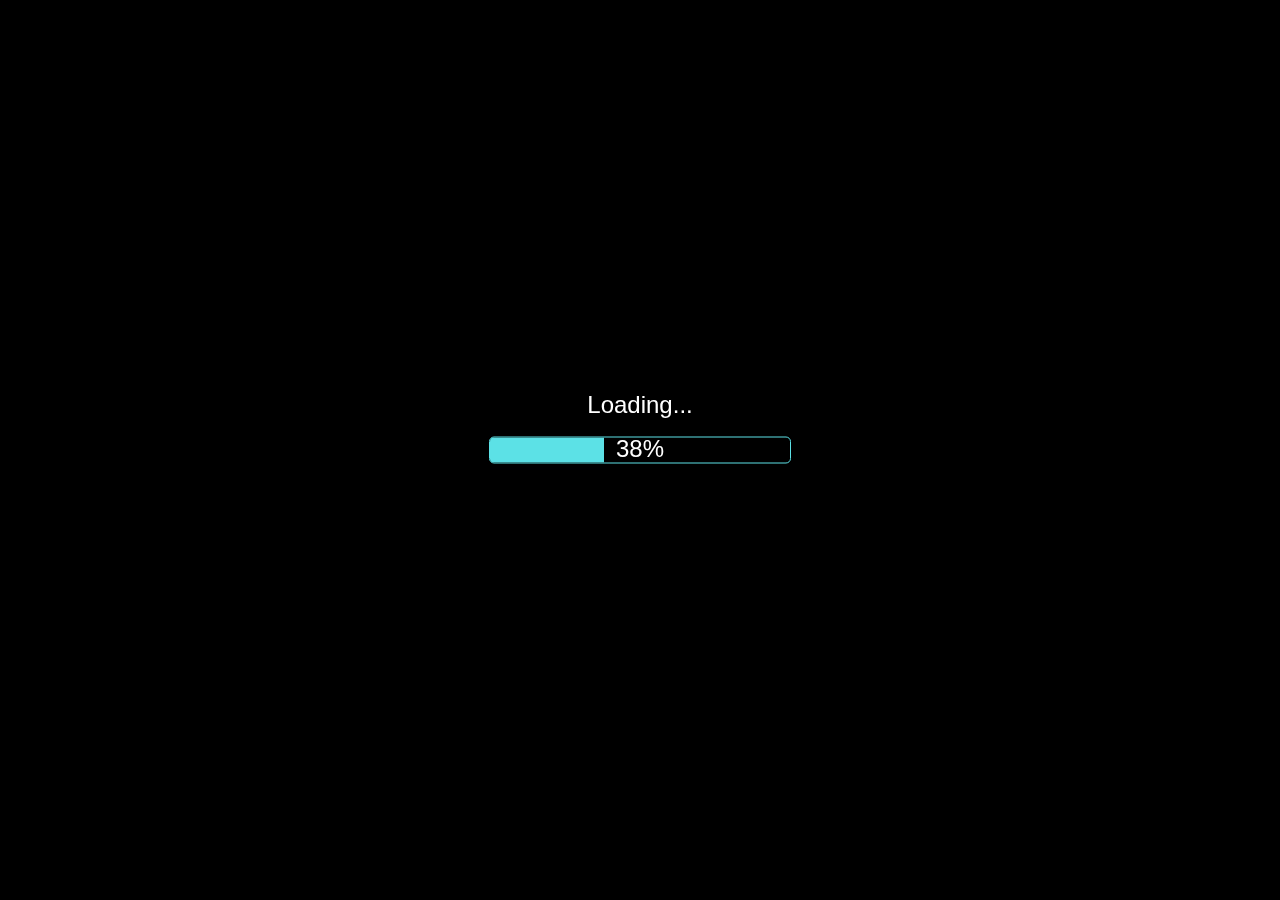
<file: index.html>
<!DOCTYPE html>
<html>
  <head>
    <meta charset="UTF-8">
    <meta name="viewport" content="width=device-width, initial-scale=1.0">
    <meta name="description" content="Hey there! I'm Mohamed Abdellaoui, and I'm so glad you stopped by my website. Here, you'll find a glimpse into my world, my passions, and my work. So grab a cup of coffee, sit back, and let's explore together!">
    <meta name="keywords" content="cybersecurity, Engineer, Abdelllaoui, Mohamed, Student, Cybersecurity passionate, junior pentester, ENSA Marrakech">
    <title>CLI</title>
    <link rel="shortcut icon" type="image/png" href="img/console.png" />
    <style>
      body {
        margin: 0;
        padding: 0;
        font-family: sans-serif;
        background-color: #000;
      }
      .loading{
        color: white;
        font-size: 24px;
        position: fixed;
        top: 45%;
        left: 50%;
        transform: translate(-50%, -50%);
      }

      .loading-bar-container {
        width: 300px;
        height: 25px;
        position: fixed;
        top: 50%;
        left: 50%;
        transform: translate(-50%, -50%);
        border: 1px solid #5CE1E6;
        border-radius: 5px;
        overflow: hidden;
      }

      .loading-bar {
        height: 100%;
        width: 0;
        background-color: #5CE1E6;
        animation: loadingBarAnimation 2s ease-out forwards;
      }

      .loading-percent {
        color: white;
        font-size: 24px;
        position: fixed;
        top: 45%;
        left: 50%;
        transform: translate(-50%, -50%);
      }

      @keyframes loadingBarAnimation {
        from {
          width: 0;
        }
        to {
          width: 100%;
        }
      }
    </style>
  </head>
  <body>
    <div class="loading">Loading...</div>
    <div class="loading-bar-container">
      <div class="loading-bar"><div class="loading-percent"></div></div>
    </div>
    <script>
      // Update the loading percentage and progress bar width every 50ms
      let percentValue = 0;
      const percentElement = document.querySelector('.loading-percent');
      const barElement = document.querySelector('.loading-bar');

      const updateProgressBar = () => {
        percentValue += 1;
        if (percentValue <= 100) {
          percentElement.textContent = `${percentValue}%`;
          barElement.style.width = `${percentValue}%`;
          setTimeout(updateProgressBar, 18);
        } else {
          window.location.replace('CLI');
        }
      };

      updateProgressBar();
    </script>
  </body>
</html>
</file>
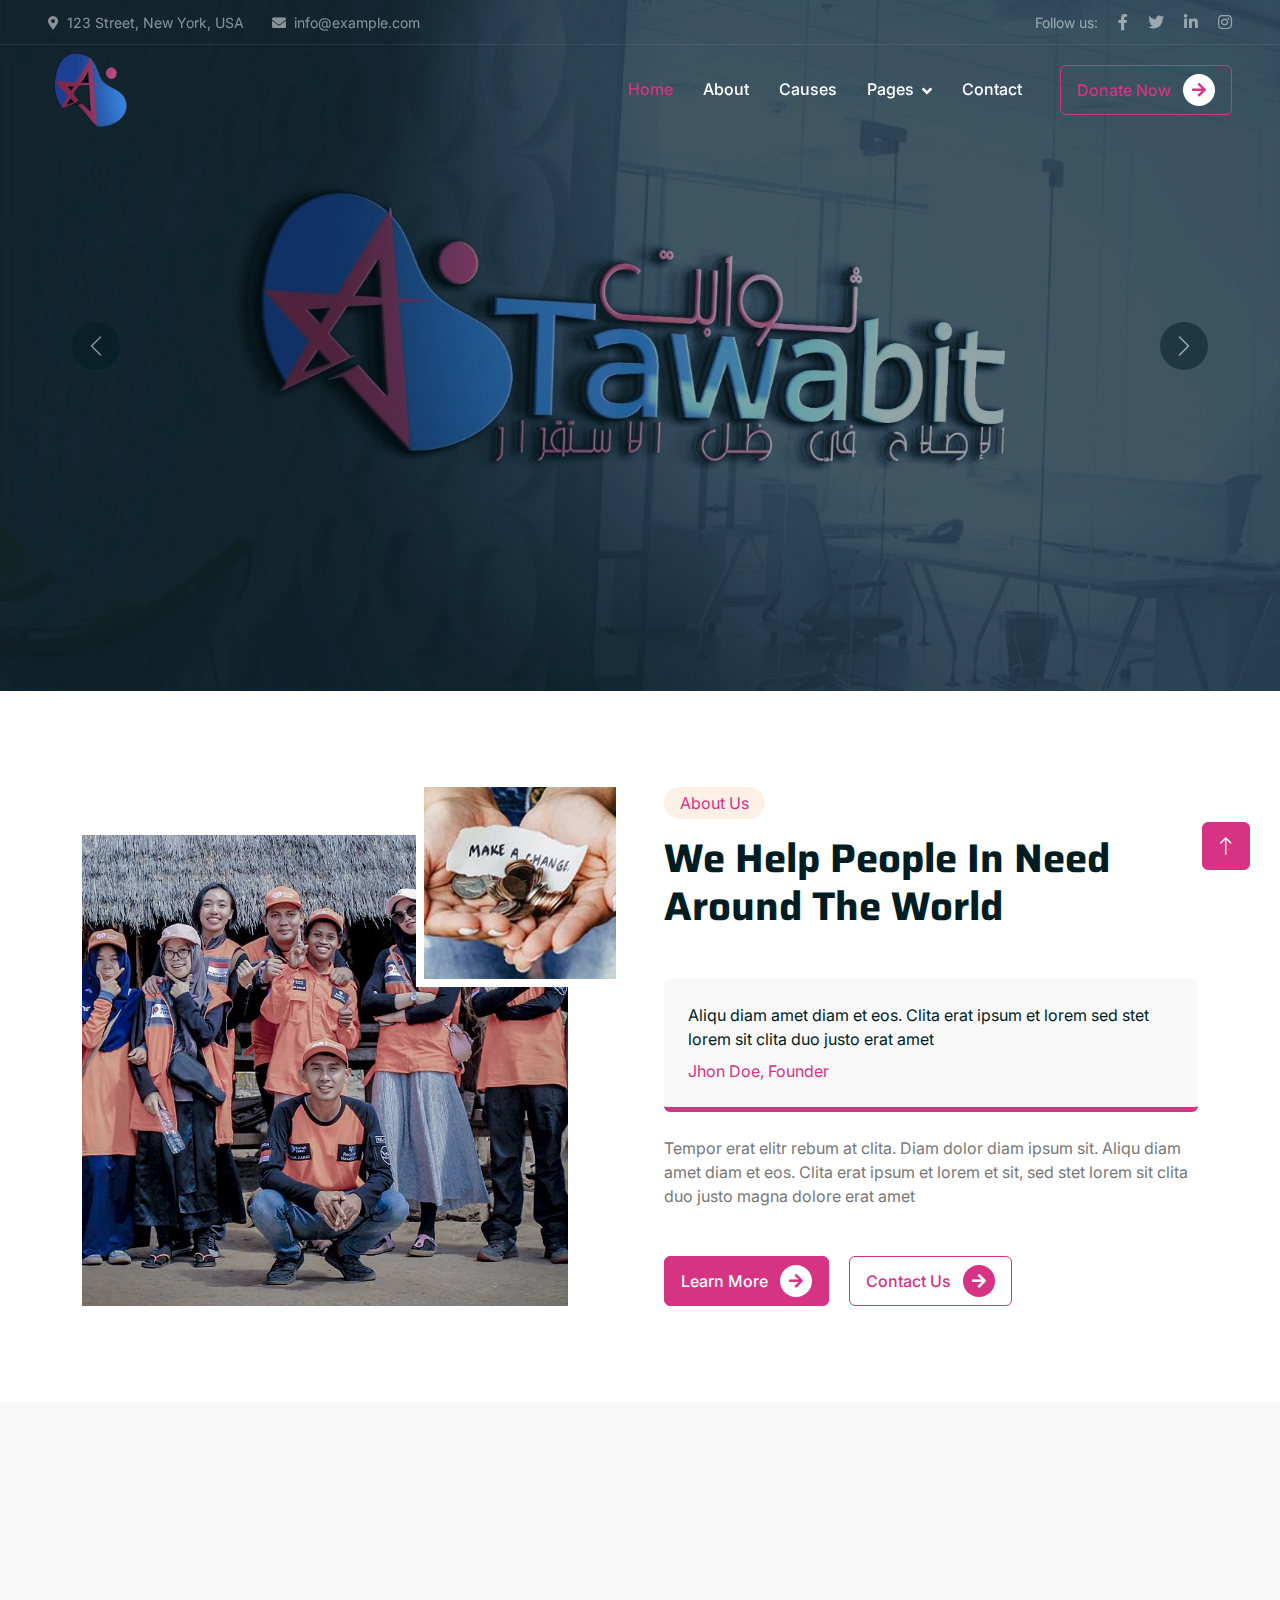
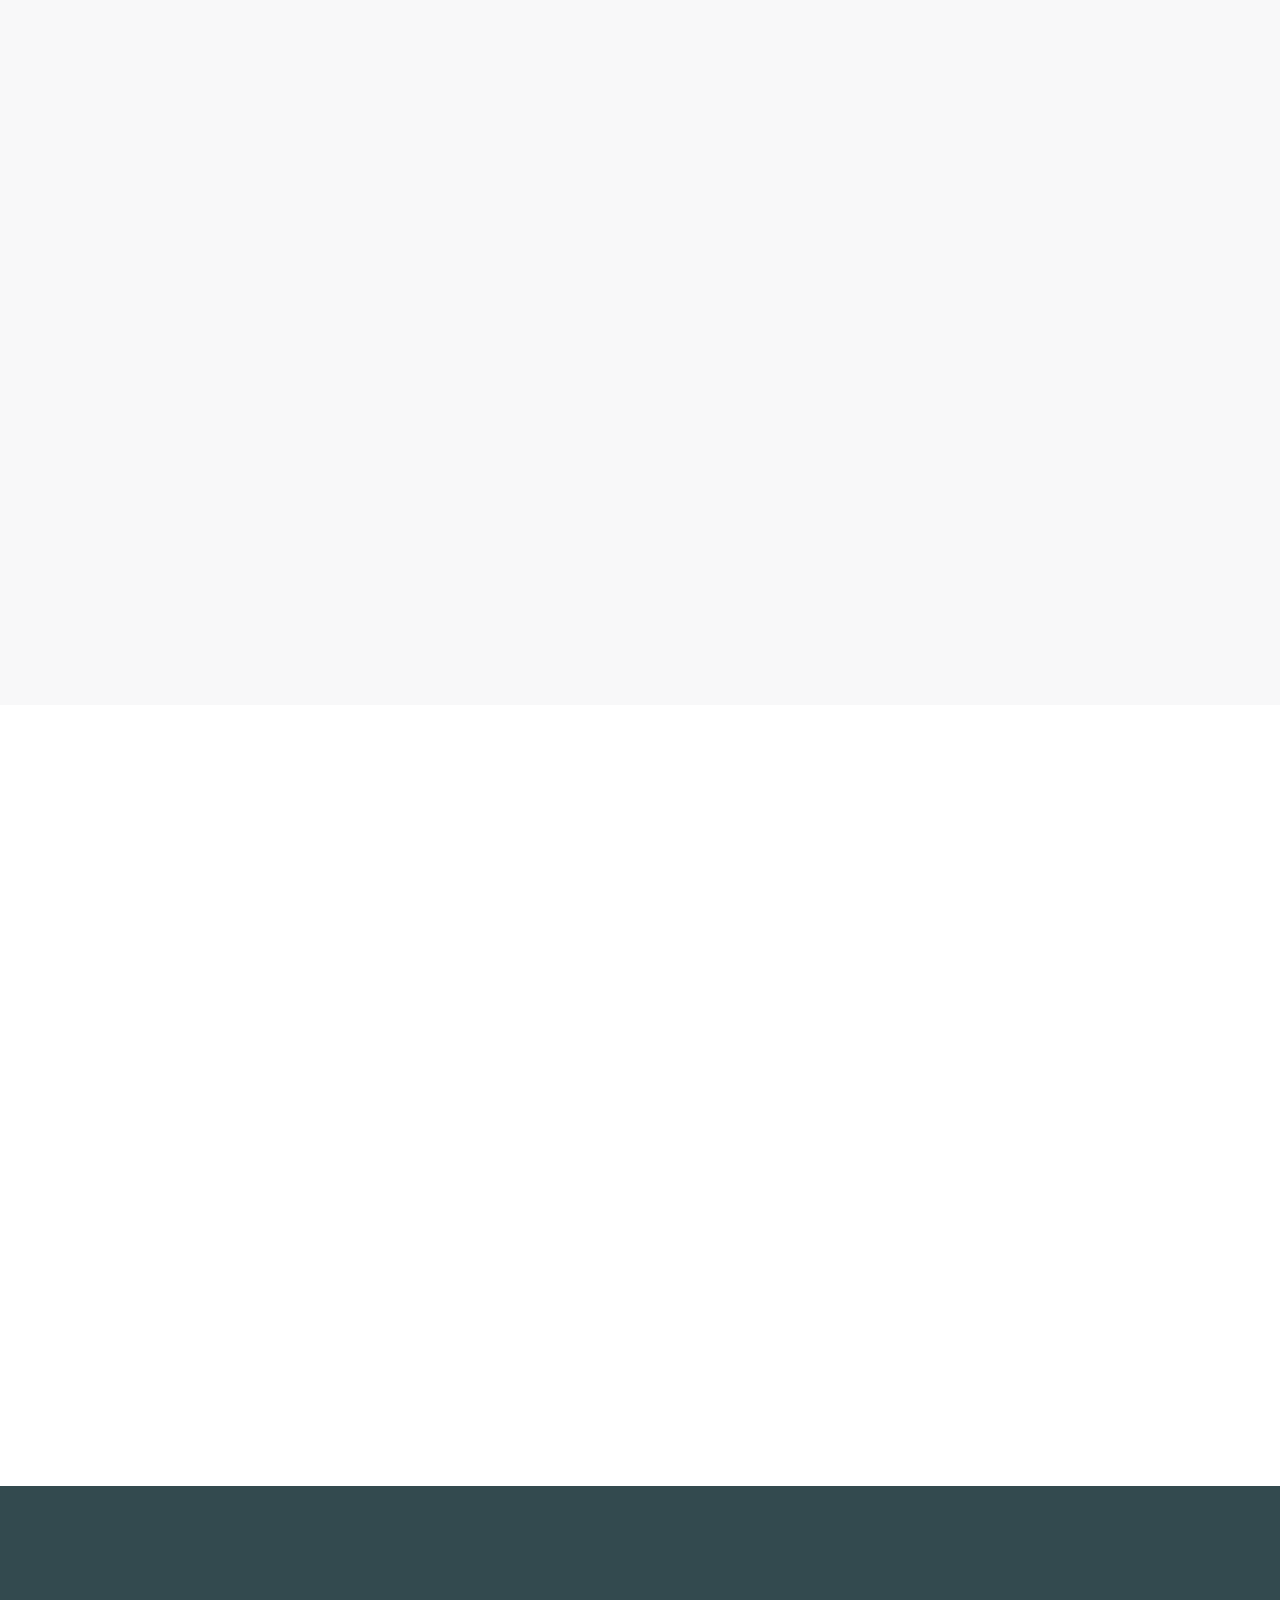
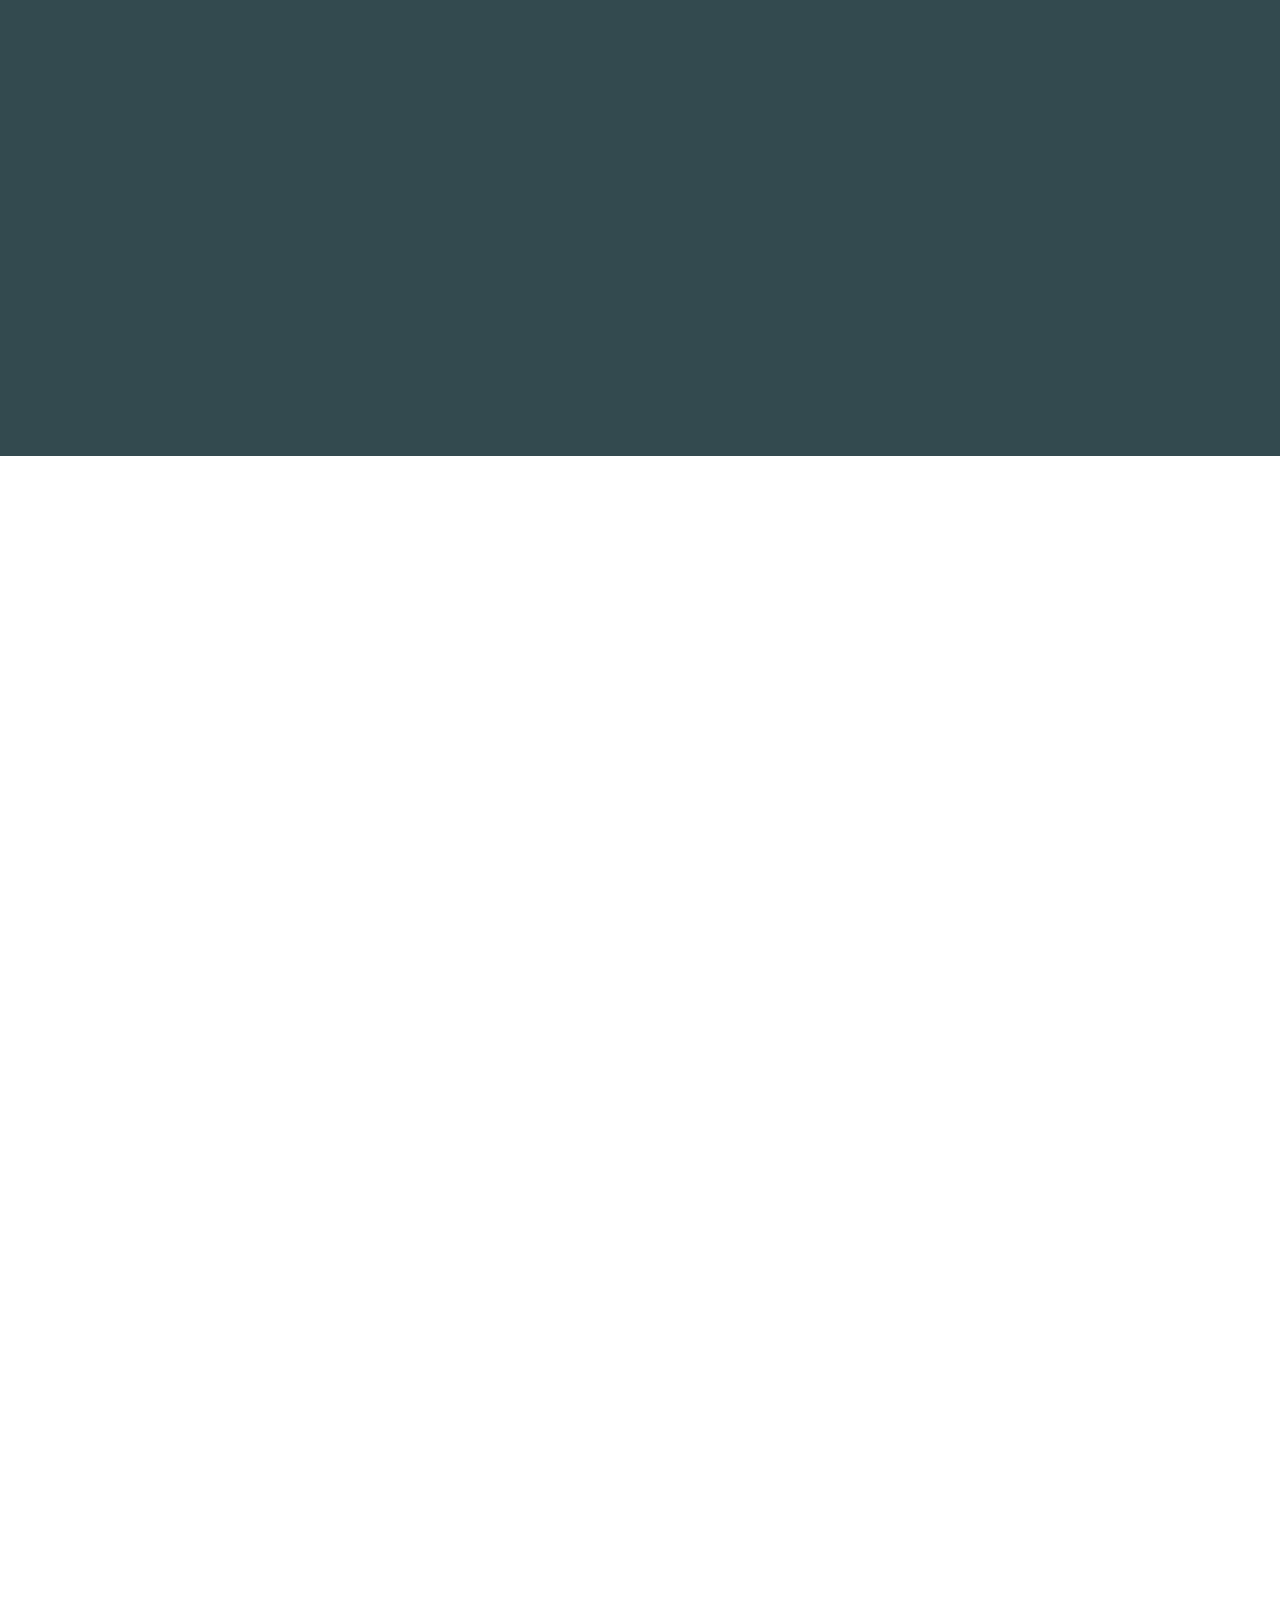
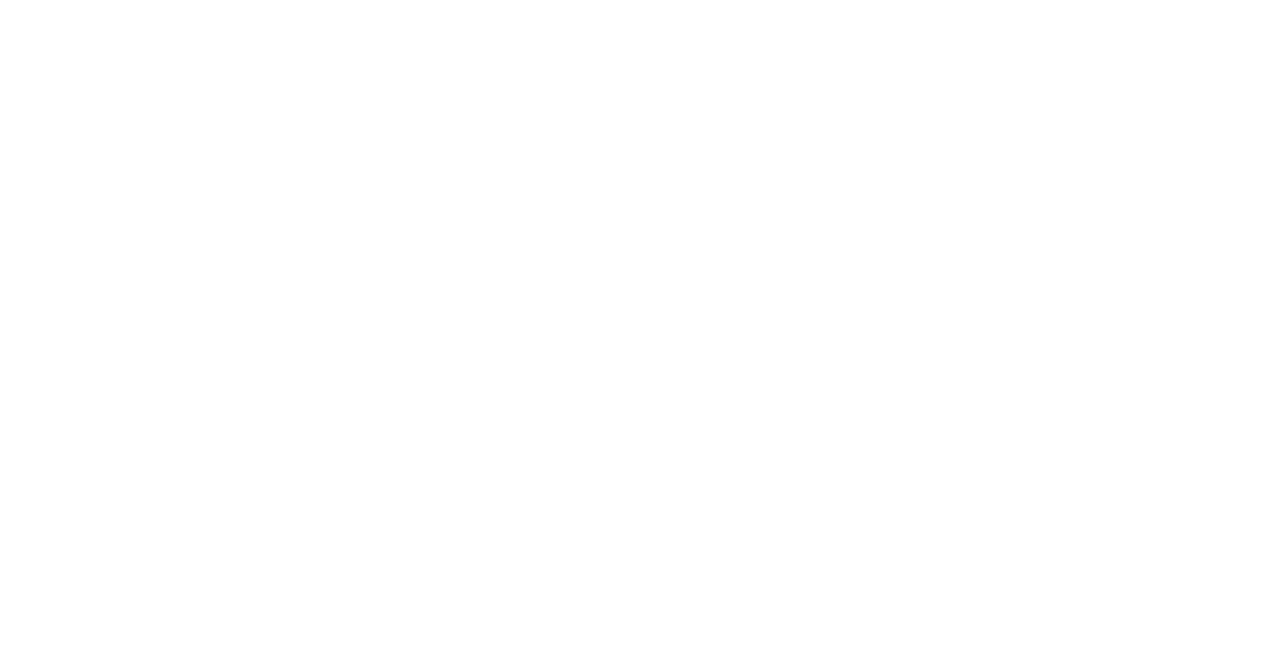
<file: Mr-anas/index.html>
<!DOCTYPE html>
<html lang="en">

<head>
    <meta charset="utf-8">
    <title>ChariTeam - Free Nonprofit Website Template</title>
    <meta content="width=device-width, initial-scale=1.0" name="viewport">
    <meta content="" name="keywords">
    <meta content="" name="description">

    <!-- Favicon -->
    <link href="img/favicon.ico" rel="icon">

    <!-- Google Web Fonts -->
    <link rel="preconnect" href="https://fonts.googleapis.com">
    <link rel="preconnect" href="https://fonts.gstatic.com" crossorigin>
    <link href="https://fonts.googleapis.com/css2?family=Inter:wght@400;500;600&family=Saira:wght@500;600;700&display=swap" rel="stylesheet"> 

    <!-- Icon Font Stylesheet -->
    <link href="https://cdnjs.cloudflare.com/ajax/libs/font-awesome/5.10.0/css/all.min.css" rel="stylesheet">
    <link href="https://cdn.jsdelivr.net/npm/bootstrap-icons@1.4.1/font/bootstrap-icons.css" rel="stylesheet">

    <!-- Libraries Stylesheet -->
    <link href="lib/animate/animate.min.css" rel="stylesheet">
    <link href="lib/owlcarousel/assets/owl.carousel.min.css" rel="stylesheet">

    <!-- Customized Bootstrap Stylesheet -->
    <link href="css/bootstrap.min.css" rel="stylesheet">

    <!-- Template Stylesheet -->
    <link href="css/style.css" rel="stylesheet">
</head>

<body>
    <!-- Spinner Start -->
    <div id="spinner" class="show bg-white position-fixed translate-middle w-100 vh-100 top-50 start-50 d-flex align-items-center justify-content-center">
        <div class="spinner-grow text-primary" role="status"></div>
    </div>
    <!-- Spinner End -->


    <!-- Navbar Start -->
    <div class="container-fluid fixed-top px-0 wow fadeIn" data-wow-delay="0.1s">
        <div class="top-bar text-white-50 row gx-0 align-items-center d-none d-lg-flex">
            <div class="col-lg-6 px-5 text-start">
                <small><i class="fa fa-map-marker-alt me-2"></i>123 Street, New York, USA</small>
                <small class="ms-4"><i class="fa fa-envelope me-2"></i>info@example.com</small>
            </div>
            <div class="col-lg-6 px-5 text-end">
                <small>Follow us:</small>
                <a class="text-white-50 ms-3" href=""><i class="fab fa-facebook-f"></i></a>
                <a class="text-white-50 ms-3" href=""><i class="fab fa-twitter"></i></a>
                <a class="text-white-50 ms-3" href=""><i class="fab fa-linkedin-in"></i></a>
                <a class="text-white-50 ms-3" href=""><i class="fab fa-instagram"></i></a>
            </div>
        </div>

        <nav class="navbar navbar-expand-lg navbar-dark py-lg-0 px-lg-5 wow fadeIn" data-wow-delay="0.1s">
            <a href="index.html" class="navbar-brand ms-4 ms-lg-0">
                <h1 class="fw-bold text-primary m-0"><img class="w-100" src="img/logo2.png" alt="" style="height:80px;"></h1>
            </a>
            <button type="button" class="navbar-toggler me-4" data-bs-toggle="collapse" data-bs-target="#navbarCollapse">
                <span class="navbar-toggler-icon"></span>
            </button>
            <div class="collapse navbar-collapse" id="navbarCollapse">
                <div class="navbar-nav ms-auto p-4 p-lg-0">
                    <a href="index.html" class="nav-item nav-link active">Home</a>
                    <a href="about.html" class="nav-item nav-link">About</a>
                    <a href="causes.html" class="nav-item nav-link">Causes</a>
                    <div class="nav-item dropdown">
                        <a href="#" class="nav-link dropdown-toggle" data-bs-toggle="dropdown">Pages</a>
                        <div class="dropdown-menu m-0">
                            <a href="service.html" class="dropdown-item">Service</a>
                            <a href="donate.html" class="dropdown-item">Donate</a>
                            <a href="team.html" class="dropdown-item">Our Team</a>
                            <a href="testimonial.html" class="dropdown-item">Testimonial</a>
                            <a href="404.html" class="dropdown-item">404 Page</a>
                        </div>
                    </div>
                    <a href="contact.html" class="nav-item nav-link">Contact</a>
                </div>
                <div class="d-none d-lg-flex ms-2">
                    <a class="btn btn-outline-primary py-2 px-3" href="">
                        Donate Now
                        <div class="d-inline-flex btn-sm-square bg-white text-primary rounded-circle ms-2">
                            <i class="fa fa-arrow-right"></i>
                        </div>
                    </a>
                </div>
            </div>
        </nav>
    </div>
    <!-- Navbar End -->


    <!-- Carousel Start -->
    <div class="container-fluid p-0 mb-5">
        <div id="header-carousel" class="carousel slide" data-bs-ride="carousel">
            <div class="carousel-inner">
                <div class="carousel-item active">
                    <img class="w-100" src="img/background.jpg" alt="Image">
                    <div class="carousel-caption">
                        <div class="container">
                            <div class="row justify-content-center">
                                <div class="col-lg-7 pt-5">
                                    <!-- <h1 class="display-4 text-white mb-3 animated slideInDown">Let's Change The World With Humanity</h1>
                                    <p class="fs-5 text-white-50 mb-5 animated slideInDown">Aliqu diam amet diam et eos. Clita erat ipsum et lorem sed stet lorem sit clita duo justo erat amet</p>
                                    <a class="btn btn-primary py-2 px-3 animated slideInDown" href="">
                                        Learn More
                                        <div class="d-inline-flex btn-sm-square bg-white text-primary rounded-circle ms-2">
                                            <i class="fa fa-arrow-right"></i>
                                        </div>
                                    </a> -->
                                </div>
                            </div>
                        </div>
                    </div>
                </div>
                <!-- <div class="carousel-item">
                    <img class="w-100" src="img/carousel-2.jpg" alt="Image">
                    <div class="carousel-caption">
                        <div class="container">
                            <div class="row justify-content-center">
                                <div class="col-lg-7 pt-5">
                                    <h1 class="display-4 text-white mb-3 animated slideInDown">Let's Save More Lifes With Our Helping Hand</h1>
                                    <p class="fs-5 text-white-50 mb-5 animated slideInDown">Aliqu diam amet diam et eos. Clita erat ipsum et lorem sed stet lorem sit clita duo justo erat amet</p>
                                    <a class="btn btn-primary py-2 px-3 animated slideInDown" href="">
                                        Learn More
                                        <div class="d-inline-flex btn-sm-square bg-white text-primary rounded-circle ms-2">
                                            <i class="fa fa-arrow-right"></i>
                                        </div>
                                    </a>
                                </div>
                            </div>
                        </div>
                    </div>
                </div> -->
            </div>
            <button class="carousel-control-prev" type="button" data-bs-target="#header-carousel"
                data-bs-slide="prev">
                <span class="carousel-control-prev-icon" aria-hidden="true"></span>
                <span class="visually-hidden">Previous</span>
            </button>
            <button class="carousel-control-next" type="button" data-bs-target="#header-carousel"
                data-bs-slide="next">
                <span class="carousel-control-next-icon" aria-hidden="true"></span>
                <span class="visually-hidden">Next</span>
            </button>
        </div>
    </div>
    <!-- Carousel End -->


    <!-- About Start -->
    <div class="container-xxl py-5">
        <div class="container">
            <div class="row g-5">
                <div class="col-lg-6 wow fadeInUp" data-wow-delay="0.1s">
                    <div class="position-relative overflow-hidden h-100" style="min-height: 400px;">
                        <img class="position-absolute w-100 h-100 pt-5 pe-5" src="img/about-1.jpg" alt="" style="object-fit: cover;">
                        <img class="position-absolute top-0 end-0 bg-white ps-2 pb-2" src="img/about-2.jpg" alt="" style="width: 200px; height: 200px;">
                    </div>
                </div>
                <div class="col-lg-6 wow fadeInUp" data-wow-delay="0.5s">
                    <div class="h-100">
                        <div class="d-inline-block rounded-pill bg-secondary text-primary py-1 px-3 mb-3">About Us</div>
                        <h1 class="display-6 mb-5">We Help People In Need Around The World</h1>
                        <div class="bg-light border-bottom border-5 border-primary rounded p-4 mb-4">
                            <p class="text-dark mb-2">Aliqu diam amet diam et eos. Clita erat ipsum et lorem sed stet lorem sit clita duo justo erat amet</p>
                            <span class="text-primary">Jhon Doe, Founder</span>
                        </div>
                        <p class="mb-5">Tempor erat elitr rebum at clita. Diam dolor diam ipsum sit. Aliqu diam amet diam et eos. Clita erat ipsum et lorem et sit, sed stet lorem sit clita duo justo magna dolore erat amet</p>
                        <a class="btn btn-primary py-2 px-3 me-3" href="">
                            Learn More
                            <div class="d-inline-flex btn-sm-square bg-white text-primary rounded-circle ms-2">
                                <i class="fa fa-arrow-right"></i>
                            </div>
                        </a>
                        <a class="btn btn-outline-primary py-2 px-3" href="">
                            Contact Us
                            <div class="d-inline-flex btn-sm-square bg-primary text-white rounded-circle ms-2">
                                <i class="fa fa-arrow-right"></i>
                            </div>
                        </a>
                    </div>
                </div>
            </div>
        </div>
    </div>
    <!-- About End -->


    <!-- Causes Start -->
    <div class="container-xxl bg-light my-5 py-5">
        <div class="container py-5">
            <div class="text-center mx-auto mb-5 wow fadeInUp" data-wow-delay="0.1s" style="max-width: 500px;">
                <div class="d-inline-block rounded-pill bg-secondary text-primary py-1 px-3 mb-3">Feature Causes</div>
                <h1 class="display-6 mb-5">Every Child Deserves The Opportunity To Learn</h1>
            </div>
            <div class="row g-4 justify-content-center">
                <div class="col-lg-4 col-md-6 wow fadeInUp" data-wow-delay="0.1s">
                    <div class="causes-item d-flex flex-column bg-white border-top border-5 border-primary rounded-top overflow-hidden h-100">
                        <div class="text-center p-4 pt-0">
                            <div class="d-inline-block bg-primary text-white rounded-bottom fs-5 pb-1 px-3 mb-4">
                                <small>Education</small>
                            </div>
                            <h5 class="mb-3">Education For African Children</h5>
                            <p>Tempor erat elitr rebum at clita dolor diam ipsum sit diam amet diam et eos</p>
                            <div class="causes-progress bg-light p-3 pt-2">
                                <div class="d-flex justify-content-between">
                                    <p class="text-dark">$10,000 <small class="text-body">Goal</small></p>
                                    <p class="text-dark">$9,542 <small class="text-body">Raised</small></p>
                                </div>
                                <div class="progress">
                                    <div class="progress-bar" role="progressbar" aria-valuenow="90" aria-valuemin="0" aria-valuemax="100">
                                        <span>90%</span>
                                    </div>
                                </div>
                            </div>
                        </div>
                        <div class="position-relative mt-auto">
                            <img class="img-fluid" src="img/courses-1.jpg" alt="">
                            <div class="causes-overlay">
                                <a class="btn btn-outline-primary" href="">
                                    Read More
                                    <div class="d-inline-flex btn-sm-square bg-primary text-white rounded-circle ms-2">
                                        <i class="fa fa-arrow-right"></i>
                                    </div>
                                </a>
                            </div>
                        </div>
                    </div>
                </div>
                <div class="col-lg-4 col-md-6 wow fadeInUp" data-wow-delay="0.3s">
                    <div class="causes-item d-flex flex-column bg-white border-top border-5 border-primary rounded-top overflow-hidden h-100">
                        <div class="text-center p-4 pt-0">
                            <div class="d-inline-block bg-primary text-white rounded-bottom fs-5 pb-1 px-3 mb-4">
                                <small>Pure Water</small>
                            </div>
                            <h5 class="mb-3">Ensure Pure Drinking Water</h5>
                            <p>Tempor erat elitr rebum at clita dolor diam ipsum sit diam amet diam et eos</p>
                            <div class="causes-progress bg-light p-3 pt-2">
                                <div class="d-flex justify-content-between">
                                    <p class="text-dark">$10,000 <small class="text-body">Goal</small></p>
                                    <p class="text-dark">$9,542 <small class="text-body">Raised</small></p>
                                </div>
                                <div class="progress">
                                    <div class="progress-bar" role="progressbar" aria-valuenow="90" aria-valuemin="0" aria-valuemax="100">
                                        <span>90%</span>
                                    </div>
                                </div>
                            </div>
                        </div>
                        <div class="position-relative mt-auto">
                            <img class="img-fluid" src="img/courses-2.jpg" alt="">
                            <div class="causes-overlay">
                                <a class="btn btn-outline-primary" href="">
                                    Read More
                                    <div class="d-inline-flex btn-sm-square bg-primary text-white rounded-circle ms-2">
                                        <i class="fa fa-arrow-right"></i>
                                    </div>
                                </a>
                            </div>
                        </div>
                    </div>
                </div>
                <div class="col-lg-4 col-md-6 wow fadeInUp" data-wow-delay="0.5s">
                    <div class="causes-item d-flex flex-column bg-white border-top border-5 border-primary rounded-top overflow-hidden h-100">
                        <div class="text-center p-4 pt-0">
                            <div class="d-inline-block bg-primary text-white rounded-bottom fs-5 pb-1 px-3 mb-4">
                                <small>Healthy Life</small>
                            </div>
                            <h5 class="mb-3">Ensure Medical Treatment</h5>
                            <p>Tempor erat elitr rebum at clita dolor diam ipsum sit diam amet diam et eos</p>
                            <div class="causes-progress bg-light p-3 pt-2">
                                <div class="d-flex justify-content-between">
                                    <p class="text-dark">$10,000 <small class="text-body">Goal</small></p>
                                    <p class="text-dark">$9,542 <small class="text-body">Raised</small></p>
                                </div>
                                <div class="progress">
                                    <div class="progress-bar" role="progressbar" aria-valuenow="90" aria-valuemin="0" aria-valuemax="100">
                                        <span>90%</span>
                                    </div>
                                </div>
                            </div>
                        </div>
                        <div class="position-relative mt-auto">
                            <img class="img-fluid" src="img/courses-3.jpg" alt="">
                            <div class="causes-overlay">
                                <a class="btn btn-outline-primary" href="">
                                    Read More
                                    <div class="d-inline-flex btn-sm-square bg-primary text-white rounded-circle ms-2">
                                        <i class="fa fa-arrow-right"></i>
                                    </div>
                                </a>
                            </div>
                        </div>
                    </div>
                </div>
            </div>
        </div>
    </div>
    <!-- Causes End -->


    <!-- Service Start -->
    <div class="container-xxl py-5">
        <div class="container">
            <div class="text-center mx-auto mb-5 wow fadeInUp" data-wow-delay="0.1s" style="max-width: 500px;">
                <div class="d-inline-block rounded-pill bg-secondary text-primary py-1 px-3 mb-3">What We Do</div>
                <h1 class="display-6 mb-5">Learn More What We Do And Get Involved</h1>
            </div>
            <div class="row g-4 justify-content-center">
                <div class="col-lg-4 col-md-6 wow fadeInUp" data-wow-delay="0.1s">
                    <div class="service-item bg-white text-center h-100 p-4 p-xl-5">
                        <img class="img-fluid mb-4" src="img/icon-1.png" alt="">
                        <h4 class="mb-3">Child Education</h4>
                        <p class="mb-4">Tempor ut dolore lorem kasd vero ipsum sit eirmod sit. Ipsum diam justo sed vero dolor duo.</p>
                        <a class="btn btn-outline-primary px-3" href="">
                            Learn More
                            <div class="d-inline-flex btn-sm-square bg-primary text-white rounded-circle ms-2">
                                <i class="fa fa-arrow-right"></i>
                            </div>
                        </a>
                    </div>
                </div>
                <div class="col-lg-4 col-md-6 wow fadeInUp" data-wow-delay="0.3s">
                    <div class="service-item bg-white text-center h-100 p-4 p-xl-5">
                        <img class="img-fluid mb-4" src="img/icon-2.png" alt="">
                        <h4 class="mb-3">Medical Treatment</h4>
                        <p class="mb-4">Tempor ut dolore lorem kasd vero ipsum sit eirmod sit. Ipsum diam justo sed vero dolor duo.</p>
                        <a class="btn btn-outline-primary px-3" href="">
                            Learn More
                            <div class="d-inline-flex btn-sm-square bg-primary text-white rounded-circle ms-2">
                                <i class="fa fa-arrow-right"></i>
                            </div>
                        </a>
                    </div>
                </div>
                <div class="col-lg-4 col-md-6 wow fadeInUp" data-wow-delay="0.5s">
                    <div class="service-item bg-white text-center h-100 p-4 p-xl-5">
                        <img class="img-fluid mb-4" src="img/icon-3.png" alt="">
                        <h4 class="mb-3">Pure Drinking Water</h4>
                        <p class="mb-4">Tempor ut dolore lorem kasd vero ipsum sit eirmod sit. Ipsum diam justo sed vero dolor duo.</p>
                        <a class="btn btn-outline-primary px-3" href="">
                            Learn More
                            <div class="d-inline-flex btn-sm-square bg-primary text-white rounded-circle ms-2">
                                <i class="fa fa-arrow-right"></i>
                            </div>
                        </a>
                    </div>
                </div>
            </div>
        </div>
    </div>
    <!-- Service End -->


    <!-- Donate Start -->
    <div class="container-fluid donate my-5 py-5" data-parallax="scroll" data-image-src="img/carousel-2.jpg">
        <div class="container py-5">
            <div class="row g-5 align-items-center">
                <div class="col-lg-6 wow fadeIn" data-wow-delay="0.1s">
                    <div class="d-inline-block rounded-pill bg-secondary text-primary py-1 px-3 mb-3">Donate Now</div>
                    <h1 class="display-6 text-white mb-5">Thanks For The Results Achieved With You</h1>
                    <p class="text-white-50 mb-0">Tempor erat elitr rebum at clita. Diam dolor diam ipsum sit. Aliqu diam amet diam et eos. Clita erat ipsum et lorem et sit, sed stet lorem sit clita duo justo magna dolore erat amet</p>
                </div>
                <div class="col-lg-6 wow fadeIn" data-wow-delay="0.5s">
                    <div class="h-100 bg-white p-5">
                        <form>
                            <div class="row g-3">
                                <div class="col-12">
                                    <div class="form-floating">
                                        <input type="text" class="form-control bg-light border-0" id="name" placeholder="Your Name">
                                        <label for="name">Your Name</label>
                                    </div>
                                </div>
                                <div class="col-12">
                                    <div class="form-floating">
                                        <input type="email" class="form-control bg-light border-0" id="email" placeholder="Your Email">
                                        <label for="email">Your Email</label>
                                    </div>
                                </div>
                                <div class="col-12">
                                    <div class="btn-group d-flex justify-content-around">
                                        <input type="radio" class="btn-check" name="btnradio" id="btnradio1" checked>
                                        <label class="btn btn-light py-3" for="btnradio1">$10</label>

                                        <input type="radio" class="btn-check" name="btnradio" id="btnradio2">
                                        <label class="btn btn-light py-3" for="btnradio2">$20</label>

                                        <input type="radio" class="btn-check" name="btnradio" id="btnradio3">
                                        <label class="btn btn-light py-3" for="btnradio3">$30</label>
                                    </div>
                                </div>
                                <div class="col-12">
                                    <button class="btn btn-primary px-5" style="height: 60px;">
                                        Donate Now
                                        <div class="d-inline-flex btn-sm-square bg-white text-primary rounded-circle ms-2">
                                            <i class="fa fa-arrow-right"></i>
                                        </div>
                                    </button>
                                </div>
                            </div>
                        </form>
                    </div>
                </div>
            </div>
        </div>
    </div>
    <!-- Donate End -->


    <!-- Team Start -->
    <div class="container-xxl py-5">
        <div class="container">
            <div class="text-center mx-auto mb-5 wow fadeInUp" data-wow-delay="0.1s" style="max-width: 500px;">
                <div class="d-inline-block rounded-pill bg-secondary text-primary py-1 px-3 mb-3">Team Members</div>
                <h1 class="display-6 mb-5">Let's Meet With Our Ordinary Soldiers</h1>
            </div>
            <div class="row g-4">
                <div class="col-lg-3 col-md-6 wow fadeInUp" data-wow-delay="0.1s">
                    <div class="team-item position-relative rounded overflow-hidden">
                        <div class="overflow-hidden">
                            <img class="img-fluid" src="img/team-1.jpg" alt="">
                        </div>
                        <div class="team-text bg-light text-center p-4">
                            <h5>Full Name</h5>
                            <p class="text-primary">Designation</p>
                            <div class="team-social text-center">
                                <a class="btn btn-square" href=""><i class="fab fa-facebook-f"></i></a>
                                <a class="btn btn-square" href=""><i class="fab fa-twitter"></i></a>
                                <a class="btn btn-square" href=""><i class="fab fa-instagram"></i></a>
                            </div>
                        </div>
                    </div>
                </div>
                <div class="col-lg-3 col-md-6 wow fadeInUp" data-wow-delay="0.3s">
                    <div class="team-item position-relative rounded overflow-hidden">
                        <div class="overflow-hidden">
                            <img class="img-fluid" src="img/team-2.jpg" alt="">
                        </div>
                        <div class="team-text bg-light text-center p-4">
                            <h5>Full Name</h5>
                            <p class="text-primary">Designation</p>
                            <div class="team-social text-center">
                                <a class="btn btn-square" href=""><i class="fab fa-facebook-f"></i></a>
                                <a class="btn btn-square" href=""><i class="fab fa-twitter"></i></a>
                                <a class="btn btn-square" href=""><i class="fab fa-instagram"></i></a>
                            </div>
                        </div>
                    </div>
                </div>
                <div class="col-lg-3 col-md-6 wow fadeInUp" data-wow-delay="0.5s">
                    <div class="team-item position-relative rounded overflow-hidden">
                        <div class="overflow-hidden">
                            <img class="img-fluid" src="img/team-3.jpg" alt="">
                        </div>
                        <div class="team-text bg-light text-center p-4">
                            <h5>Full Name</h5>
                            <p class="text-primary">Designation</p>
                            <div class="team-social text-center">
                                <a class="btn btn-square" href=""><i class="fab fa-facebook-f"></i></a>
                                <a class="btn btn-square" href=""><i class="fab fa-twitter"></i></a>
                                <a class="btn btn-square" href=""><i class="fab fa-instagram"></i></a>
                            </div>
                        </div>
                    </div>
                </div>
                <div class="col-lg-3 col-md-6 wow fadeInUp" data-wow-delay="0.7s">
                    <div class="team-item position-relative rounded overflow-hidden">
                        <div class="overflow-hidden">
                            <img class="img-fluid" src="img/team-4.jpg" alt="">
                        </div>
                        <div class="team-text bg-light text-center p-4">
                            <h5>Full Name</h5>
                            <p class="text-primary">Designation</p>
                            <div class="team-social text-center">
                                <a class="btn btn-square" href=""><i class="fab fa-facebook-f"></i></a>
                                <a class="btn btn-square" href=""><i class="fab fa-twitter"></i></a>
                                <a class="btn btn-square" href=""><i class="fab fa-instagram"></i></a>
                            </div>
                        </div>
                    </div>
                </div>
            </div>
        </div>
    </div>
    <!-- Team End -->


    <!-- Testimonial Start -->
    <div class="container-xxl py-5">
        <div class="container">
            <div class="text-center mx-auto mb-5 wow fadeInUp" data-wow-delay="0.1s" style="max-width: 500px;">
                <div class="d-inline-block rounded-pill bg-secondary text-primary py-1 px-3 mb-3">Testimonial</div>
                <h1 class="display-6 mb-5">Trusted By Thousands Of People And Nonprofits</h1>
            </div>
            <div class="owl-carousel testimonial-carousel wow fadeInUp" data-wow-delay="0.1s">
                <div class="testimonial-item text-center">
                    <img class="img-fluid bg-light rounded-circle p-2 mx-auto mb-4" src="img/testimonial-1.jpg" style="width: 100px; height: 100px;">
                    <div class="testimonial-text rounded text-center p-4">
                        <p>Clita clita tempor justo dolor ipsum amet kasd amet duo justo duo duo labore sed sed. Magna ut diam sit et amet stet eos sed clita erat magna elitr erat sit sit erat at rebum justo sea clita.</p>
                        <h5 class="mb-1">Doner Name</h5>
                        <span class="fst-italic">Profession</span>
                    </div>
                </div>
                <div class="testimonial-item text-center">
                    <img class="img-fluid bg-light rounded-circle p-2 mx-auto mb-4" src="img/testimonial-2.jpg" style="width: 100px; height: 100px;">
                    <div class="testimonial-text rounded text-center p-4">
                        <p>Clita clita tempor justo dolor ipsum amet kasd amet duo justo duo duo labore sed sed. Magna ut diam sit et amet stet eos sed clita erat magna elitr erat sit sit erat at rebum justo sea clita.</p>
                        <h5 class="mb-1">Doner Name</h5>
                        <span class="fst-italic">Profession</span>
                    </div>
                </div>
                <div class="testimonial-item text-center">
                    <img class="img-fluid bg-light rounded-circle p-2 mx-auto mb-4" src="img/testimonial-3.jpg" style="width: 100px; height: 100px;">
                    <div class="testimonial-text rounded text-center p-4">
                        <p>Clita clita tempor justo dolor ipsum amet kasd amet duo justo duo duo labore sed sed. Magna ut diam sit et amet stet eos sed clita erat magna elitr erat sit sit erat at rebum justo sea clita.</p>
                        <h5 class="mb-1">Doner Name</h5>
                        <span class="fst-italic">Profession</span>
                    </div>
                </div>
            </div>
        </div>
    </div>
    <!-- Testimonial End -->


    <!-- Footer Start -->
    <div class="container-fluid bg-dark text-white-50 footer mt-5 pt-5 wow fadeIn" data-wow-delay="0.1s">
        <div class="container py-5">
            <div class="row g-5">
                <div class="col-lg-3 col-md-6">
                    <h1 class="fw-bold text-primary mb-4">Chari<span class="text-white">Team</span></h1>
                    <p>Diam dolor diam ipsum sit. Aliqu diam amet diam et eos. Clita erat ipsum et lorem et sit, sed stet lorem sit clita</p>
                    <div class="d-flex pt-2">
                        <a class="btn btn-square me-1" href=""><i class="fab fa-twitter"></i></a>
                        <a class="btn btn-square me-1" href=""><i class="fab fa-facebook-f"></i></a>
                        <a class="btn btn-square me-1" href=""><i class="fab fa-youtube"></i></a>
                        <a class="btn btn-square me-0" href=""><i class="fab fa-linkedin-in"></i></a>
                    </div>
                </div>
                <div class="col-lg-3 col-md-6">
                    <h5 class="text-light mb-4">Address</h5>
                    <p><i class="fa fa-map-marker-alt me-3"></i>123 Street, New York, USA</p>
                    <p><i class="fa fa-phone-alt me-3"></i>+012 345 67890</p>
                    <p><i class="fa fa-envelope me-3"></i>info@example.com</p>
                </div>
                <div class="col-lg-3 col-md-6">
                    <h5 class="text-light mb-4">Quick Links</h5>
                    <a class="btn btn-link" href="">About Us</a>
                    <a class="btn btn-link" href="">Contact Us</a>
                    <a class="btn btn-link" href="">Our Services</a>
                    <a class="btn btn-link" href="">Terms & Condition</a>
                    <a class="btn btn-link" href="">Support</a>
                </div>
                <div class="col-lg-3 col-md-6">
                    <h5 class="text-light mb-4">Newsletter</h5>
                    <p>Dolor amet sit justo amet elitr clita ipsum elitr est.</p>
                    <div class="position-relative mx-auto" style="max-width: 400px;">
                        <input class="form-control bg-transparent w-100 py-3 ps-4 pe-5" type="text" placeholder="Your email">
                        <button type="button" class="btn btn-primary py-2 position-absolute top-0 end-0 mt-2 me-2">SignUp</button>
                    </div>
                </div>
            </div>
        </div>
        <div class="container-fluid copyright">
            <div class="container">
                <div class="row">
                    <div class="col-md-6 text-center text-md-start mb-3 mb-md-0">
                        &copy; <a href="#">Your Site Name</a>, All Right Reserved.
                    </div>
                    <div class="col-md-6 text-center text-md-end">
                        <!--/*** This template is free as long as you keep the footer author’s credit link/attribution link/backlink. If you'd like to use the template without the footer author’s credit link/attribution link/backlink, you can purchase the Credit Removal License from "https://htmlcodex.com/credit-removal". Thank you for your support. ***/-->
                        Designed By <a href="https://htmlcodex.com">HTML Codex</a>
                    </div>
                </div>
            </div>
        </div>
    </div>
    <!-- Footer End -->


    <!-- Back to Top -->
    <a href="#" class="btn btn-lg btn-primary btn-lg-square back-to-top"><i class="bi bi-arrow-up"></i></a>


    <!-- JavaScript Libraries -->
    <script src="https://code.jquery.com/jquery-3.4.1.min.js"></script>
    <script src="https://cdn.jsdelivr.net/npm/bootstrap@5.0.0/dist/js/bootstrap.bundle.min.js"></script>
    <script src="lib/wow/wow.min.js"></script>
    <script src="lib/easing/easing.min.js"></script>
    <script src="lib/waypoints/waypoints.min.js"></script>
    <script src="lib/owlcarousel/owl.carousel.min.js"></script>
    <script src="lib/parallax/parallax.min.js"></script>

    <!-- Template Javascript -->
    <script src="js/main.js"></script>
</body>

</html>
</file>
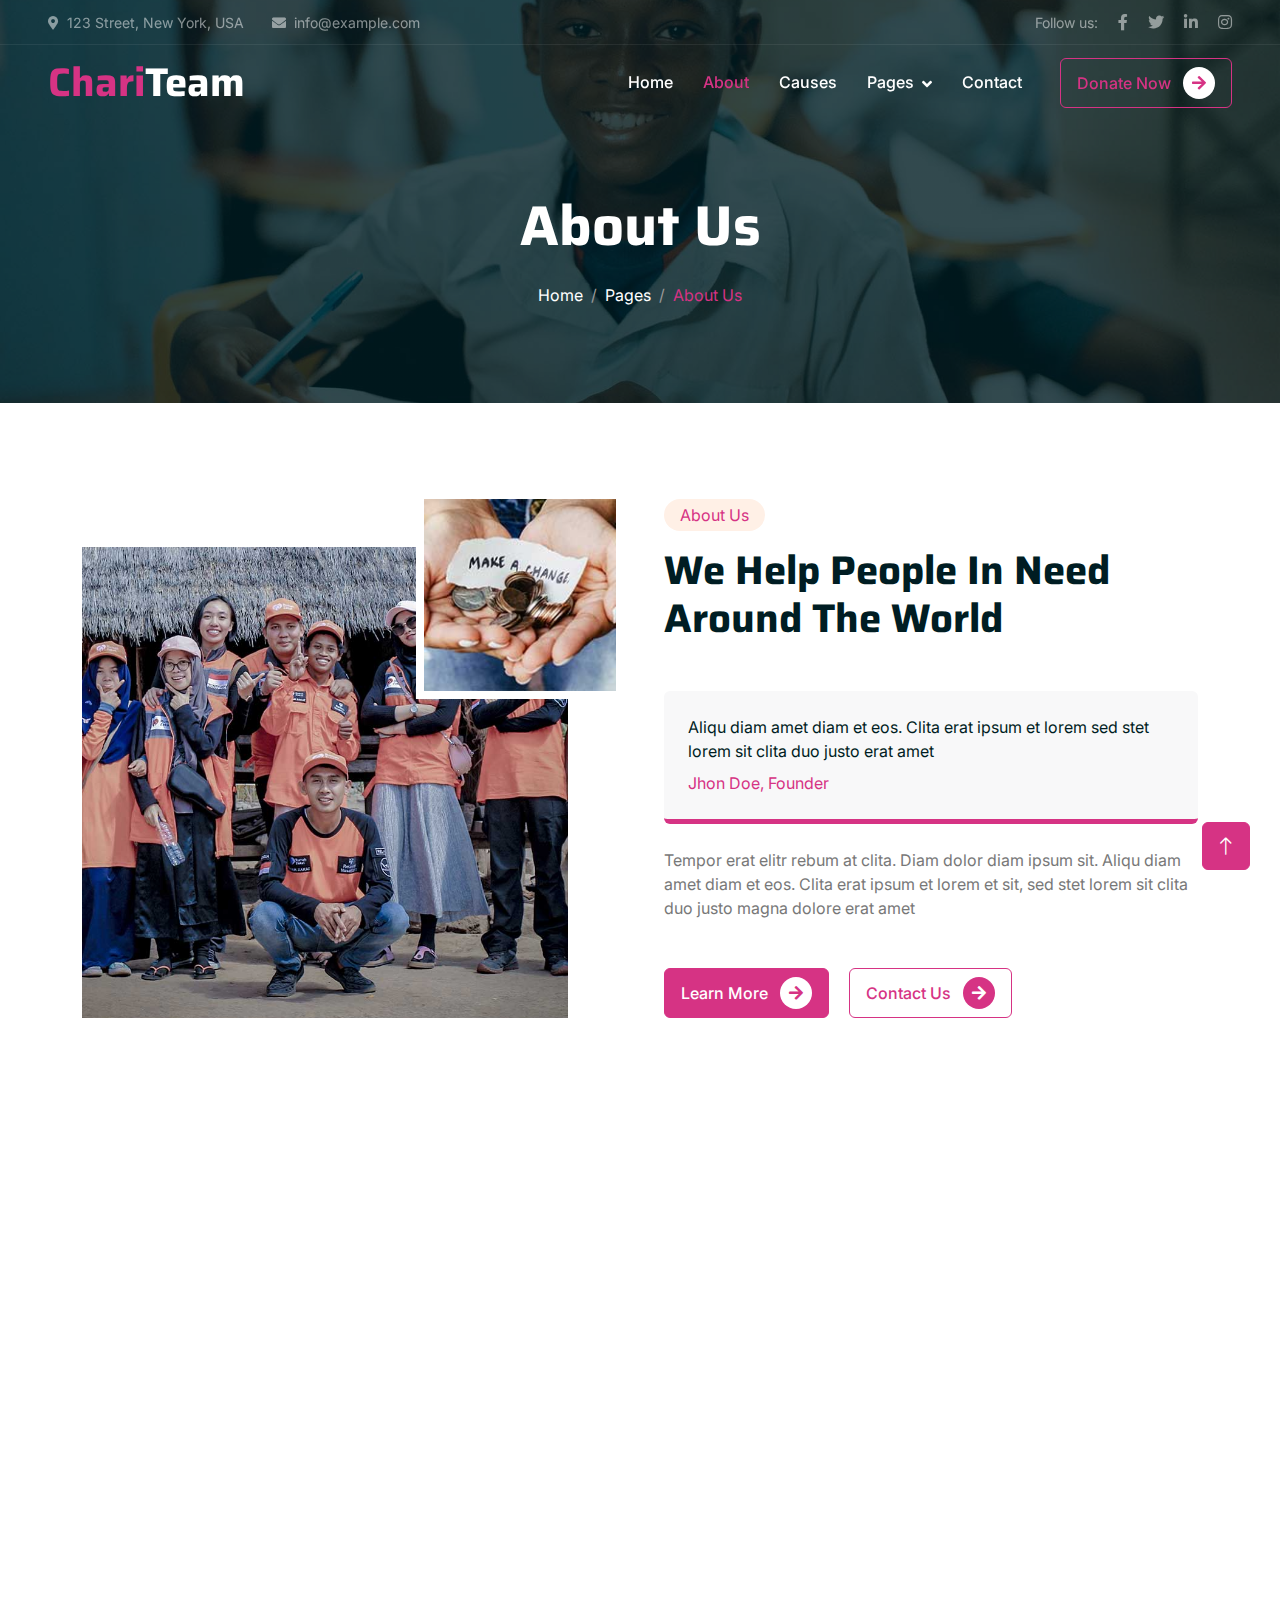
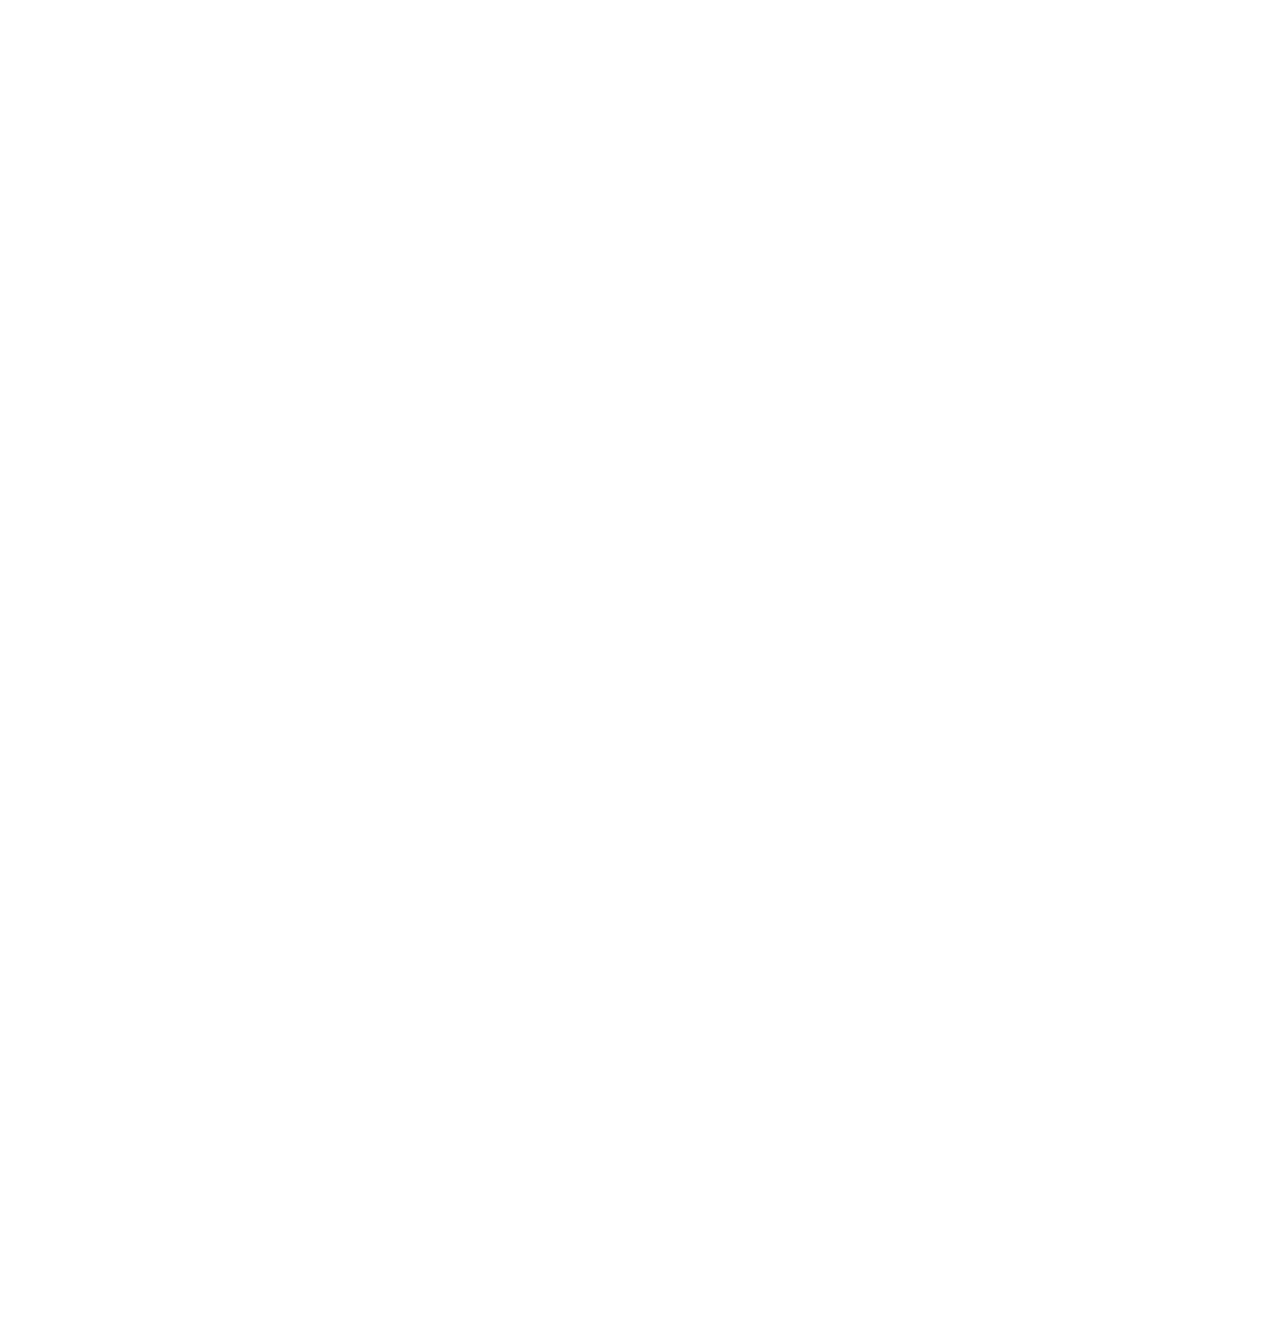
<file: Mr-anas/about.html>
<!DOCTYPE html>
<html lang="en">

<head>
    <meta charset="utf-8">
    <title>ChariTeam - Free Nonprofit Website Template</title>
    <meta content="width=device-width, initial-scale=1.0" name="viewport">
    <meta content="" name="keywords">
    <meta content="" name="description">

    <!-- Favicon -->
    <link href="img/favicon.ico" rel="icon">

    <!-- Google Web Fonts -->
    <link rel="preconnect" href="https://fonts.googleapis.com">
    <link rel="preconnect" href="https://fonts.gstatic.com" crossorigin>
    <link href="https://fonts.googleapis.com/css2?family=Inter:wght@400;500;600&family=Saira:wght@500;600;700&display=swap" rel="stylesheet"> 

    <!-- Icon Font Stylesheet -->
    <link href="https://cdnjs.cloudflare.com/ajax/libs/font-awesome/5.10.0/css/all.min.css" rel="stylesheet">
    <link href="https://cdn.jsdelivr.net/npm/bootstrap-icons@1.4.1/font/bootstrap-icons.css" rel="stylesheet">

    <!-- Libraries Stylesheet -->
    <link href="lib/animate/animate.min.css" rel="stylesheet">
    <link href="lib/owlcarousel/assets/owl.carousel.min.css" rel="stylesheet">

    <!-- Customized Bootstrap Stylesheet -->
    <link href="css/bootstrap.min.css" rel="stylesheet">

    <!-- Template Stylesheet -->
    <link href="css/style.css" rel="stylesheet">
</head>

<body>
    <!-- Spinner Start -->
    <div id="spinner" class="show bg-white position-fixed translate-middle w-100 vh-100 top-50 start-50 d-flex align-items-center justify-content-center">
        <div class="spinner-grow text-primary" role="status"></div>
    </div>
    <!-- Spinner End -->


    <!-- Navbar Start -->
    <div class="container-fluid fixed-top px-0 wow fadeIn" data-wow-delay="0.1s">
        <div class="top-bar text-white-50 row gx-0 align-items-center d-none d-lg-flex">
            <div class="col-lg-6 px-5 text-start">
                <small><i class="fa fa-map-marker-alt me-2"></i>123 Street, New York, USA</small>
                <small class="ms-4"><i class="fa fa-envelope me-2"></i>info@example.com</small>
            </div>
            <div class="col-lg-6 px-5 text-end">
                <small>Follow us:</small>
                <a class="text-white-50 ms-3" href=""><i class="fab fa-facebook-f"></i></a>
                <a class="text-white-50 ms-3" href=""><i class="fab fa-twitter"></i></a>
                <a class="text-white-50 ms-3" href=""><i class="fab fa-linkedin-in"></i></a>
                <a class="text-white-50 ms-3" href=""><i class="fab fa-instagram"></i></a>
            </div>
        </div>

        <nav class="navbar navbar-expand-lg navbar-dark py-lg-0 px-lg-5 wow fadeIn" data-wow-delay="0.1s">
            <a href="index.html" class="navbar-brand ms-4 ms-lg-0">
                <h1 class="fw-bold text-primary m-0">Chari<span class="text-white">Team</span></h1>
            </a>
            <button type="button" class="navbar-toggler me-4" data-bs-toggle="collapse" data-bs-target="#navbarCollapse">
                <span class="navbar-toggler-icon"></span>
            </button>
            <div class="collapse navbar-collapse" id="navbarCollapse">
                <div class="navbar-nav ms-auto p-4 p-lg-0">
                    <a href="index.html" class="nav-item nav-link">Home</a>
                    <a href="about.html" class="nav-item nav-link active">About</a>
                    <a href="causes.html" class="nav-item nav-link">Causes</a>
                    <div class="nav-item dropdown">
                        <a href="#" class="nav-link dropdown-toggle" data-bs-toggle="dropdown">Pages</a>
                        <div class="dropdown-menu m-0">
                            <a href="service.html" class="dropdown-item">Service</a>
                            <a href="donate.html" class="dropdown-item">Donate</a>
                            <a href="team.html" class="dropdown-item">Our Team</a>
                            <a href="testimonial.html" class="dropdown-item">Testimonial</a>
                            <a href="404.html" class="dropdown-item">404 Page</a>
                        </div>
                    </div>
                    <a href="contact.html" class="nav-item nav-link">Contact</a>
                </div>
                <div class="d-none d-lg-flex ms-2">
                    <a class="btn btn-outline-primary py-2 px-3" href="">
                        Donate Now
                        <div class="d-inline-flex btn-sm-square bg-white text-primary rounded-circle ms-2">
                            <i class="fa fa-arrow-right"></i>
                        </div>
                    </a>
                </div>
            </div>
        </nav>
    </div>
    <!-- Navbar End -->


    <!-- Page Header Start -->
    <div class="container-fluid page-header mb-5 wow fadeIn" data-wow-delay="0.1s">
        <div class="container text-center">
            <h1 class="display-4 text-white animated slideInDown mb-4">About Us</h1>
            <nav aria-label="breadcrumb animated slideInDown">
                <ol class="breadcrumb justify-content-center mb-0">
                    <li class="breadcrumb-item"><a class="text-white" href="#">Home</a></li>
                    <li class="breadcrumb-item"><a class="text-white" href="#">Pages</a></li>
                    <li class="breadcrumb-item text-primary active" aria-current="page">About Us</li>
                </ol>
            </nav>
        </div>
    </div>
    <!-- Page Header End -->


    <!-- About Start -->
    <div class="container-xxl py-5">
        <div class="container">
            <div class="row g-5">
                <div class="col-lg-6 wow fadeInUp" data-wow-delay="0.1s">
                    <div class="position-relative overflow-hidden h-100" style="min-height: 400px;">
                        <img class="position-absolute w-100 h-100 pt-5 pe-5" src="img/about-1.jpg" alt="" style="object-fit: cover;">
                        <img class="position-absolute top-0 end-0 bg-white ps-2 pb-2" src="img/about-2.jpg" alt="" style="width: 200px; height: 200px;">
                    </div>
                </div>
                <div class="col-lg-6 wow fadeInUp" data-wow-delay="0.5s">
                    <div class="h-100">
                        <div class="d-inline-block rounded-pill bg-secondary text-primary py-1 px-3 mb-3">About Us</div>
                        <h1 class="display-6 mb-5">We Help People In Need Around The World</h1>
                        <div class="bg-light border-bottom border-5 border-primary rounded p-4 mb-4">
                            <p class="text-dark mb-2">Aliqu diam amet diam et eos. Clita erat ipsum et lorem sed stet lorem sit clita duo justo erat amet</p>
                            <span class="text-primary">Jhon Doe, Founder</span>
                        </div>
                        <p class="mb-5">Tempor erat elitr rebum at clita. Diam dolor diam ipsum sit. Aliqu diam amet diam et eos. Clita erat ipsum et lorem et sit, sed stet lorem sit clita duo justo magna dolore erat amet</p>
                        <a class="btn btn-primary py-2 px-3 me-3" href="">
                            Learn More
                            <div class="d-inline-flex btn-sm-square bg-white text-primary rounded-circle ms-2">
                                <i class="fa fa-arrow-right"></i>
                            </div>
                        </a>
                        <a class="btn btn-outline-primary py-2 px-3" href="">
                            Contact Us
                            <div class="d-inline-flex btn-sm-square bg-primary text-white rounded-circle ms-2">
                                <i class="fa fa-arrow-right"></i>
                            </div>
                        </a>
                    </div>
                </div>
            </div>
        </div>
    </div>
    <!-- About End -->


    <!-- Service Start -->
    <div class="container-xxl py-5">
        <div class="container">
            <div class="text-center mx-auto mb-5 wow fadeInUp" data-wow-delay="0.1s" style="max-width: 500px;">
                <div class="d-inline-block rounded-pill bg-secondary text-primary py-1 px-3 mb-3">What We Do</div>
                <h1 class="display-6 mb-5">Learn More What We Do And Get Involved</h1>
            </div>
            <div class="row g-4 justify-content-center">
                <div class="col-lg-4 col-md-6 wow fadeInUp" data-wow-delay="0.1s">
                    <div class="service-item bg-white text-center h-100 p-4 p-xl-5">
                        <img class="img-fluid mb-4" src="img/icon-1.png" alt="">
                        <h4 class="mb-3">Child Education</h4>
                        <p class="mb-4">Tempor ut dolore lorem kasd vero ipsum sit eirmod sit. Ipsum diam justo sed vero dolor duo.</p>
                        <a class="btn btn-outline-primary px-3" href="">
                            Learn More
                            <div class="d-inline-flex btn-sm-square bg-primary text-white rounded-circle ms-2">
                                <i class="fa fa-arrow-right"></i>
                            </div>
                        </a>
                    </div>
                </div>
                <div class="col-lg-4 col-md-6 wow fadeInUp" data-wow-delay="0.3s">
                    <div class="service-item bg-white text-center h-100 p-4 p-xl-5">
                        <img class="img-fluid mb-4" src="img/icon-2.png" alt="">
                        <h4 class="mb-3">Medical Treatment</h4>
                        <p class="mb-4">Tempor ut dolore lorem kasd vero ipsum sit eirmod sit. Ipsum diam justo sed vero dolor duo.</p>
                        <a class="btn btn-outline-primary px-3" href="">
                            Learn More
                            <div class="d-inline-flex btn-sm-square bg-primary text-white rounded-circle ms-2">
                                <i class="fa fa-arrow-right"></i>
                            </div>
                        </a>
                    </div>
                </div>
                <div class="col-lg-4 col-md-6 wow fadeInUp" data-wow-delay="0.5s">
                    <div class="service-item bg-white text-center h-100 p-4 p-xl-5">
                        <img class="img-fluid mb-4" src="img/icon-3.png" alt="">
                        <h4 class="mb-3">Pure Drinking Water</h4>
                        <p class="mb-4">Tempor ut dolore lorem kasd vero ipsum sit eirmod sit. Ipsum diam justo sed vero dolor duo.</p>
                        <a class="btn btn-outline-primary px-3" href="">
                            Learn More
                            <div class="d-inline-flex btn-sm-square bg-primary text-white rounded-circle ms-2">
                                <i class="fa fa-arrow-right"></i>
                            </div>
                        </a>
                    </div>
                </div>
            </div>
        </div>
    </div>
    <!-- Service End -->


    <!-- Team Start -->
    <div class="container-xxl py-5">
        <div class="container">
            <div class="text-center mx-auto mb-5 wow fadeInUp" data-wow-delay="0.1s" style="max-width: 500px;">
                <div class="d-inline-block rounded-pill bg-secondary text-primary py-1 px-3 mb-3">Team Members</div>
                <h1 class="display-6 mb-5">Let's Meet With Our Ordinary Soldiers</h1>
            </div>
            <div class="row g-4">
                <div class="col-lg-3 col-md-6 wow fadeInUp" data-wow-delay="0.1s">
                    <div class="team-item position-relative rounded overflow-hidden">
                        <div class="overflow-hidden">
                            <img class="img-fluid" src="img/team-1.jpg" alt="">
                        </div>
                        <div class="team-text bg-light text-center p-4">
                            <h5>Full Name</h5>
                            <p class="text-primary">Designation</p>
                            <div class="team-social text-center">
                                <a class="btn btn-square" href=""><i class="fab fa-facebook-f"></i></a>
                                <a class="btn btn-square" href=""><i class="fab fa-twitter"></i></a>
                                <a class="btn btn-square" href=""><i class="fab fa-instagram"></i></a>
                            </div>
                        </div>
                    </div>
                </div>
                <div class="col-lg-3 col-md-6 wow fadeInUp" data-wow-delay="0.3s">
                    <div class="team-item position-relative rounded overflow-hidden">
                        <div class="overflow-hidden">
                            <img class="img-fluid" src="img/team-2.jpg" alt="">
                        </div>
                        <div class="team-text bg-light text-center p-4">
                            <h5>Full Name</h5>
                            <p class="text-primary">Designation</p>
                            <div class="team-social text-center">
                                <a class="btn btn-square" href=""><i class="fab fa-facebook-f"></i></a>
                                <a class="btn btn-square" href=""><i class="fab fa-twitter"></i></a>
                                <a class="btn btn-square" href=""><i class="fab fa-instagram"></i></a>
                            </div>
                        </div>
                    </div>
                </div>
                <div class="col-lg-3 col-md-6 wow fadeInUp" data-wow-delay="0.5s">
                    <div class="team-item position-relative rounded overflow-hidden">
                        <div class="overflow-hidden">
                            <img class="img-fluid" src="img/team-3.jpg" alt="">
                        </div>
                        <div class="team-text bg-light text-center p-4">
                            <h5>Full Name</h5>
                            <p class="text-primary">Designation</p>
                            <div class="team-social text-center">
                                <a class="btn btn-square" href=""><i class="fab fa-facebook-f"></i></a>
                                <a class="btn btn-square" href=""><i class="fab fa-twitter"></i></a>
                                <a class="btn btn-square" href=""><i class="fab fa-instagram"></i></a>
                            </div>
                        </div>
                    </div>
                </div>
                <div class="col-lg-3 col-md-6 wow fadeInUp" data-wow-delay="0.7s">
                    <div class="team-item position-relative rounded overflow-hidden">
                        <div class="overflow-hidden">
                            <img class="img-fluid" src="img/team-4.jpg" alt="">
                        </div>
                        <div class="team-text bg-light text-center p-4">
                            <h5>Full Name</h5>
                            <p class="text-primary">Designation</p>
                            <div class="team-social text-center">
                                <a class="btn btn-square" href=""><i class="fab fa-facebook-f"></i></a>
                                <a class="btn btn-square" href=""><i class="fab fa-twitter"></i></a>
                                <a class="btn btn-square" href=""><i class="fab fa-instagram"></i></a>
                            </div>
                        </div>
                    </div>
                </div>
            </div>
        </div>
    </div>
    <!-- Team End -->


    <!-- Footer Start -->
    <div class="container-fluid bg-dark text-white-50 footer mt-5 pt-5 wow fadeIn" data-wow-delay="0.1s">
        <div class="container py-5">
            <div class="row g-5">
                <div class="col-lg-3 col-md-6">
                    <h1 class="fw-bold text-primary mb-4">Chari<span class="text-white">Team</span></h1>
                    <p>Diam dolor diam ipsum sit. Aliqu diam amet diam et eos. Clita erat ipsum et lorem et sit, sed stet lorem sit clita</p>
                    <div class="d-flex pt-2">
                        <a class="btn btn-square me-1" href=""><i class="fab fa-twitter"></i></a>
                        <a class="btn btn-square me-1" href=""><i class="fab fa-facebook-f"></i></a>
                        <a class="btn btn-square me-1" href=""><i class="fab fa-youtube"></i></a>
                        <a class="btn btn-square me-0" href=""><i class="fab fa-linkedin-in"></i></a>
                    </div>
                </div>
                <div class="col-lg-3 col-md-6">
                    <h5 class="text-light mb-4">Address</h5>
                    <p><i class="fa fa-map-marker-alt me-3"></i>123 Street, New York, USA</p>
                    <p><i class="fa fa-phone-alt me-3"></i>+012 345 67890</p>
                    <p><i class="fa fa-envelope me-3"></i>info@example.com</p>
                </div>
                <div class="col-lg-3 col-md-6">
                    <h5 class="text-light mb-4">Quick Links</h5>
                    <a class="btn btn-link" href="">About Us</a>
                    <a class="btn btn-link" href="">Contact Us</a>
                    <a class="btn btn-link" href="">Our Services</a>
                    <a class="btn btn-link" href="">Terms & Condition</a>
                    <a class="btn btn-link" href="">Support</a>
                </div>
                <div class="col-lg-3 col-md-6">
                    <h5 class="text-light mb-4">Newsletter</h5>
                    <p>Dolor amet sit justo amet elitr clita ipsum elitr est.</p>
                    <div class="position-relative mx-auto" style="max-width: 400px;">
                        <input class="form-control bg-transparent w-100 py-3 ps-4 pe-5" type="text" placeholder="Your email">
                        <button type="button" class="btn btn-primary py-2 position-absolute top-0 end-0 mt-2 me-2">SignUp</button>
                    </div>
                </div>
            </div>
        </div>
        <div class="container-fluid copyright">
            <div class="container">
                <div class="row">
                    <div class="col-md-6 text-center text-md-start mb-3 mb-md-0">
                        &copy; <a href="#">Your Site Name</a>, All Right Reserved.
                    </div>
                    <div class="col-md-6 text-center text-md-end">
                        <!--/*** This template is free as long as you keep the footer author’s credit link/attribution link/backlink. If you'd like to use the template without the footer author’s credit link/attribution link/backlink, you can purchase the Credit Removal License from "https://htmlcodex.com/credit-removal". Thank you for your support. ***/-->
                        Designed By <a href="https://htmlcodex.com">HTML Codex</a>
                    </div>
                </div>
            </div>
        </div>
    </div>
    <!-- Footer End -->


    <!-- Back to Top -->
    <a href="#" class="btn btn-lg btn-primary btn-lg-square back-to-top"><i class="bi bi-arrow-up"></i></a>


    <!-- JavaScript Libraries -->
    <script src="https://code.jquery.com/jquery-3.4.1.min.js"></script>
    <script src="https://cdn.jsdelivr.net/npm/bootstrap@5.0.0/dist/js/bootstrap.bundle.min.js"></script>
    <script src="lib/wow/wow.min.js"></script>
    <script src="lib/easing/easing.min.js"></script>
    <script src="lib/waypoints/waypoints.min.js"></script>
    <script src="lib/owlcarousel/owl.carousel.min.js"></script>
    <script src="lib/parallax/parallax.min.js"></script>

    <!-- Template Javascript -->
    <script src="js/main.js"></script>
</body>

</html>
</file>
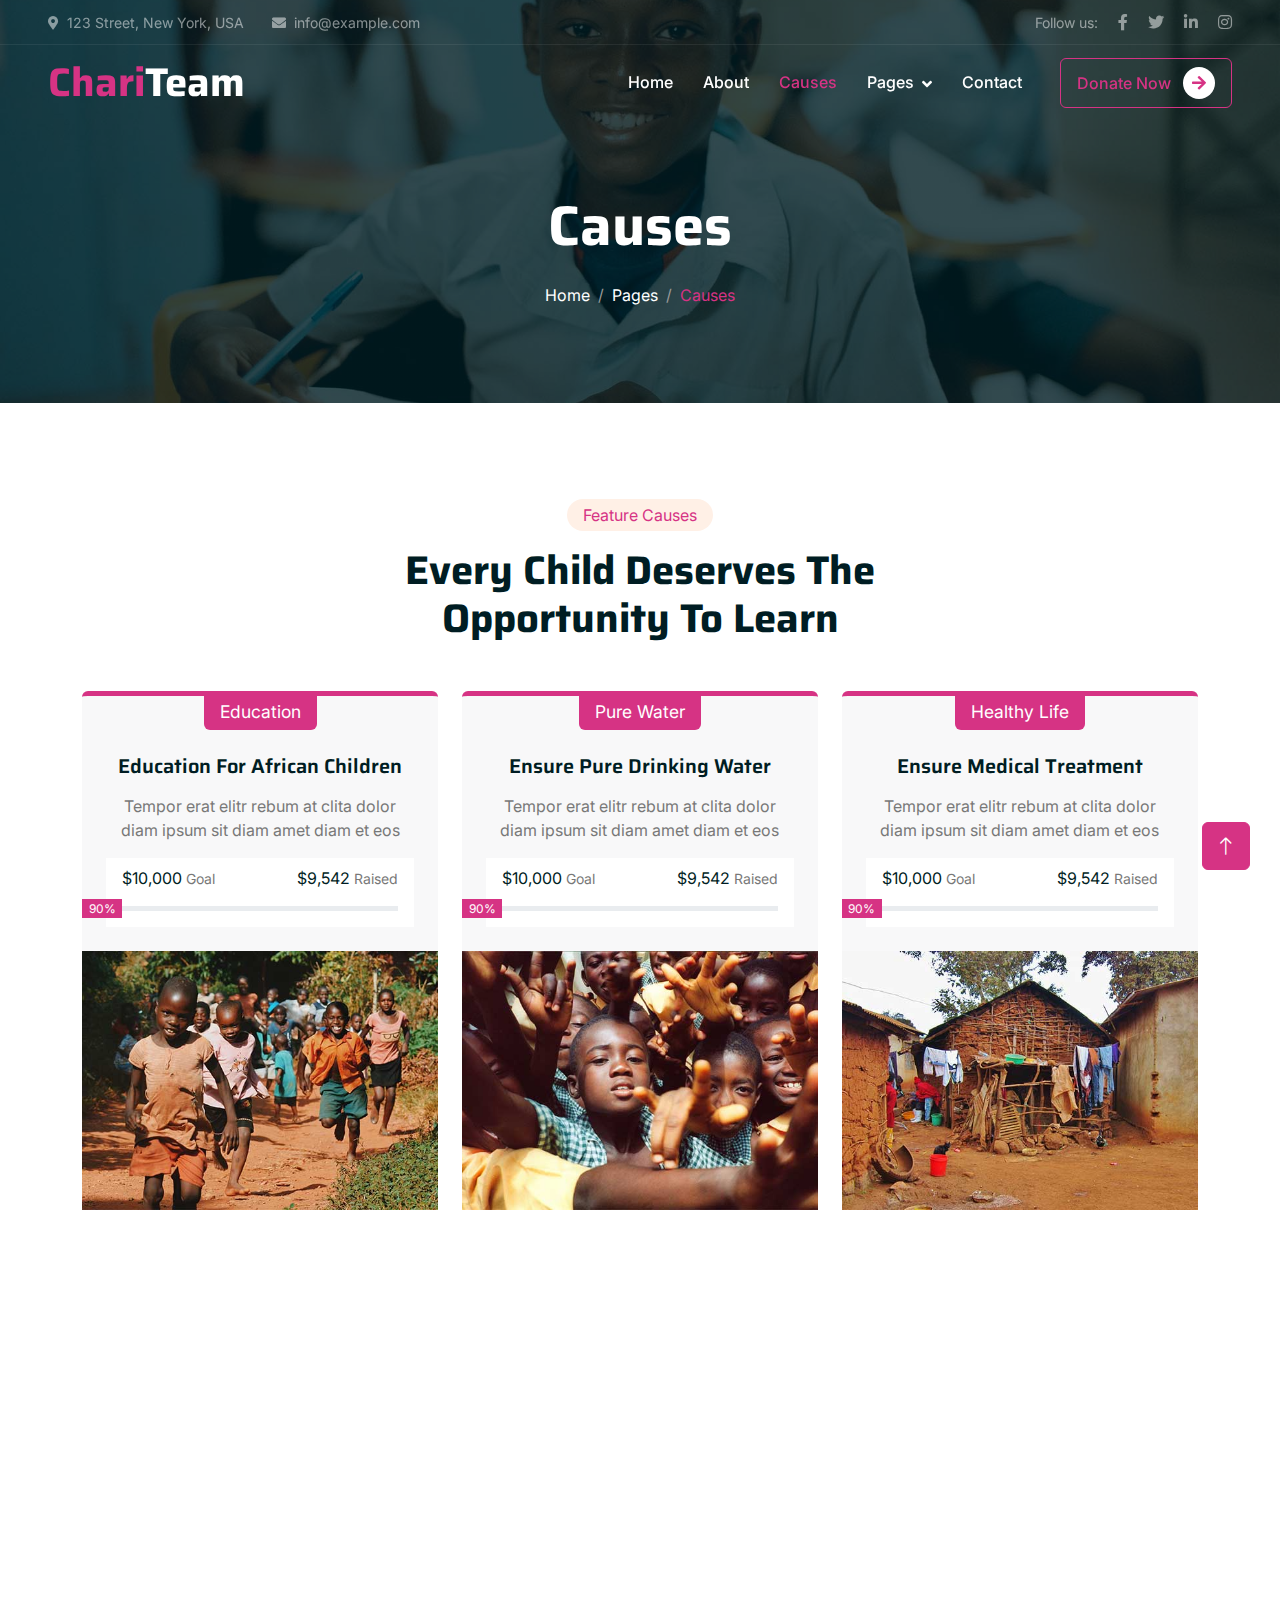
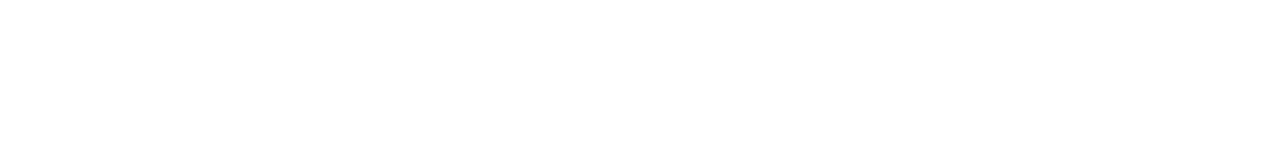
<file: Mr-anas/causes.html>
<!DOCTYPE html>
<html lang="en">

<head>
    <meta charset="utf-8">
    <title>ChariTeam - Free Nonprofit Website Template</title>
    <meta content="width=device-width, initial-scale=1.0" name="viewport">
    <meta content="" name="keywords">
    <meta content="" name="description">

    <!-- Favicon -->
    <link href="img/favicon.ico" rel="icon">

    <!-- Google Web Fonts -->
    <link rel="preconnect" href="https://fonts.googleapis.com">
    <link rel="preconnect" href="https://fonts.gstatic.com" crossorigin>
    <link href="https://fonts.googleapis.com/css2?family=Inter:wght@400;500;600&family=Saira:wght@500;600;700&display=swap" rel="stylesheet"> 

    <!-- Icon Font Stylesheet -->
    <link href="https://cdnjs.cloudflare.com/ajax/libs/font-awesome/5.10.0/css/all.min.css" rel="stylesheet">
    <link href="https://cdn.jsdelivr.net/npm/bootstrap-icons@1.4.1/font/bootstrap-icons.css" rel="stylesheet">

    <!-- Libraries Stylesheet -->
    <link href="lib/animate/animate.min.css" rel="stylesheet">
    <link href="lib/owlcarousel/assets/owl.carousel.min.css" rel="stylesheet">

    <!-- Customized Bootstrap Stylesheet -->
    <link href="css/bootstrap.min.css" rel="stylesheet">

    <!-- Template Stylesheet -->
    <link href="css/style.css" rel="stylesheet">
</head>

<body>
    <!-- Spinner Start -->
    <div id="spinner" class="show bg-white position-fixed translate-middle w-100 vh-100 top-50 start-50 d-flex align-items-center justify-content-center">
        <div class="spinner-grow text-primary" role="status"></div>
    </div>
    <!-- Spinner End -->


    <!-- Navbar Start -->
    <div class="container-fluid fixed-top px-0 wow fadeIn" data-wow-delay="0.1s">
        <div class="top-bar text-white-50 row gx-0 align-items-center d-none d-lg-flex">
            <div class="col-lg-6 px-5 text-start">
                <small><i class="fa fa-map-marker-alt me-2"></i>123 Street, New York, USA</small>
                <small class="ms-4"><i class="fa fa-envelope me-2"></i>info@example.com</small>
            </div>
            <div class="col-lg-6 px-5 text-end">
                <small>Follow us:</small>
                <a class="text-white-50 ms-3" href=""><i class="fab fa-facebook-f"></i></a>
                <a class="text-white-50 ms-3" href=""><i class="fab fa-twitter"></i></a>
                <a class="text-white-50 ms-3" href=""><i class="fab fa-linkedin-in"></i></a>
                <a class="text-white-50 ms-3" href=""><i class="fab fa-instagram"></i></a>
            </div>
        </div>

        <nav class="navbar navbar-expand-lg navbar-dark py-lg-0 px-lg-5 wow fadeIn" data-wow-delay="0.1s">
            <a href="index.html" class="navbar-brand ms-4 ms-lg-0">
                <h1 class="fw-bold text-primary m-0">Chari<span class="text-white">Team</span></h1>
            </a>
            <button type="button" class="navbar-toggler me-4" data-bs-toggle="collapse" data-bs-target="#navbarCollapse">
                <span class="navbar-toggler-icon"></span>
            </button>
            <div class="collapse navbar-collapse" id="navbarCollapse">
                <div class="navbar-nav ms-auto p-4 p-lg-0">
                    <a href="index.html" class="nav-item nav-link">Home</a>
                    <a href="about.html" class="nav-item nav-link">About</a>
                    <a href="causes.html" class="nav-item nav-link active">Causes</a>
                    <div class="nav-item dropdown">
                        <a href="#" class="nav-link dropdown-toggle" data-bs-toggle="dropdown">Pages</a>
                        <div class="dropdown-menu m-0">
                            <a href="service.html" class="dropdown-item">Service</a>
                            <a href="donate.html" class="dropdown-item">Donate</a>
                            <a href="team.html" class="dropdown-item">Our Team</a>
                            <a href="testimonial.html" class="dropdown-item">Testimonial</a>
                            <a href="404.html" class="dropdown-item">404 Page</a>
                        </div>
                    </div>
                    <a href="contact.html" class="nav-item nav-link">Contact</a>
                </div>
                <div class="d-none d-lg-flex ms-2">
                    <a class="btn btn-outline-primary py-2 px-3" href="">
                        Donate Now
                        <div class="d-inline-flex btn-sm-square bg-white text-primary rounded-circle ms-2">
                            <i class="fa fa-arrow-right"></i>
                        </div>
                    </a>
                </div>
            </div>
        </nav>
    </div>
    <!-- Navbar End -->


    <!-- Page Header Start -->
    <div class="container-fluid page-header mb-5 wow fadeIn" data-wow-delay="0.1s">
        <div class="container text-center">
            <h1 class="display-4 text-white animated slideInDown mb-4">Causes</h1>
            <nav aria-label="breadcrumb animated slideInDown">
                <ol class="breadcrumb justify-content-center mb-0">
                    <li class="breadcrumb-item"><a class="text-white" href="#">Home</a></li>
                    <li class="breadcrumb-item"><a class="text-white" href="#">Pages</a></li>
                    <li class="breadcrumb-item text-primary active" aria-current="page">Causes</li>
                </ol>
            </nav>
        </div>
    </div>
    <!-- Page Header End -->


    <!-- Causes Start -->
    <div class="container-xxl py-5">
        <div class="container">
            <div class="text-center mx-auto mb-5 wow fadeInUp" data-wow-delay="0.1s" style="max-width: 500px;">
                <div class="d-inline-block rounded-pill bg-secondary text-primary py-1 px-3 mb-3">Feature Causes</div>
                <h1 class="display-6 mb-5">Every Child Deserves The Opportunity To Learn</h1>
            </div>
            <div class="row g-4 justify-content-center">
                <div class="col-lg-4 col-md-6 wow fadeInUp" data-wow-delay="0.1s">
                    <div class="causes-item d-flex flex-column bg-light border-top border-5 border-primary rounded-top overflow-hidden h-100">
                        <div class="text-center p-4 pt-0">
                            <div class="d-inline-block bg-primary text-white rounded-bottom fs-5 pb-1 px-3 mb-4">
                                <small>Education</small>
                            </div>
                            <h5 class="mb-3">Education For African Children</h5>
                            <p>Tempor erat elitr rebum at clita dolor diam ipsum sit diam amet diam et eos</p>
                            <div class="causes-progress bg-white p-3 pt-2">
                                <div class="d-flex justify-content-between">
                                    <p class="text-dark">$10,000 <small class="text-body">Goal</small></p>
                                    <p class="text-dark">$9,542 <small class="text-body">Raised</small></p>
                                </div>
                                <div class="progress">
                                    <div class="progress-bar" role="progressbar" aria-valuenow="90" aria-valuemin="0" aria-valuemax="100">
                                        <span>90%</span>
                                    </div>
                                </div>
                            </div>
                        </div>
                        <div class="position-relative mt-auto">
                            <img class="img-fluid" src="img/courses-1.jpg" alt="">
                            <div class="causes-overlay">
                                <a class="btn btn-outline-primary" href="">
                                    Read More
                                    <div class="d-inline-flex btn-sm-square bg-primary text-white rounded-circle ms-2">
                                        <i class="fa fa-arrow-right"></i>
                                    </div>
                                </a>
                            </div>
                        </div>
                    </div>
                </div>
                <div class="col-lg-4 col-md-6 wow fadeInUp" data-wow-delay="0.3s">
                    <div class="causes-item d-flex flex-column bg-light border-top border-5 border-primary rounded-top overflow-hidden h-100">
                        <div class="text-center p-4 pt-0">
                            <div class="d-inline-block bg-primary text-white rounded-bottom fs-5 pb-1 px-3 mb-4">
                                <small>Pure Water</small>
                            </div>
                            <h5 class="mb-3">Ensure Pure Drinking Water</h5>
                            <p>Tempor erat elitr rebum at clita dolor diam ipsum sit diam amet diam et eos</p>
                            <div class="causes-progress bg-white p-3 pt-2">
                                <div class="d-flex justify-content-between">
                                    <p class="text-dark">$10,000 <small class="text-body">Goal</small></p>
                                    <p class="text-dark">$9,542 <small class="text-body">Raised</small></p>
                                </div>
                                <div class="progress">
                                    <div class="progress-bar" role="progressbar" aria-valuenow="90" aria-valuemin="0" aria-valuemax="100">
                                        <span>90%</span>
                                    </div>
                                </div>
                            </div>
                        </div>
                        <div class="position-relative mt-auto">
                            <img class="img-fluid" src="img/courses-2.jpg" alt="">
                            <div class="causes-overlay">
                                <a class="btn btn-outline-primary" href="">
                                    Read More
                                    <div class="d-inline-flex btn-sm-square bg-primary text-white rounded-circle ms-2">
                                        <i class="fa fa-arrow-right"></i>
                                    </div>
                                </a>
                            </div>
                        </div>
                    </div>
                </div>
                <div class="col-lg-4 col-md-6 wow fadeInUp" data-wow-delay="0.5s">
                    <div class="causes-item d-flex flex-column bg-light border-top border-5 border-primary rounded-top overflow-hidden h-100">
                        <div class="text-center p-4 pt-0">
                            <div class="d-inline-block bg-primary text-white rounded-bottom fs-5 pb-1 px-3 mb-4">
                                <small>Healthy Life</small>
                            </div>
                            <h5 class="mb-3">Ensure Medical Treatment</h5>
                            <p>Tempor erat elitr rebum at clita dolor diam ipsum sit diam amet diam et eos</p>
                            <div class="causes-progress bg-white p-3 pt-2">
                                <div class="d-flex justify-content-between">
                                    <p class="text-dark">$10,000 <small class="text-body">Goal</small></p>
                                    <p class="text-dark">$9,542 <small class="text-body">Raised</small></p>
                                </div>
                                <div class="progress">
                                    <div class="progress-bar" role="progressbar" aria-valuenow="90" aria-valuemin="0" aria-valuemax="100">
                                        <span>90%</span>
                                    </div>
                                </div>
                            </div>
                        </div>
                        <div class="position-relative mt-auto">
                            <img class="img-fluid" src="img/courses-3.jpg" alt="">
                            <div class="causes-overlay">
                                <a class="btn btn-outline-primary" href="">
                                    Read More
                                    <div class="d-inline-flex btn-sm-square bg-primary text-white rounded-circle ms-2">
                                        <i class="fa fa-arrow-right"></i>
                                    </div>
                                </a>
                            </div>
                        </div>
                    </div>
                </div>
            </div>
        </div>
    </div>
    <!-- Causes End -->
        

    <!-- Footer Start -->
    <div class="container-fluid bg-dark text-white-50 footer mt-5 pt-5 wow fadeIn" data-wow-delay="0.1s">
        <div class="container py-5">
            <div class="row g-5">
                <div class="col-lg-3 col-md-6">
                    <h1 class="fw-bold text-primary mb-4">Chari<span class="text-white">Team</span></h1>
                    <p>Diam dolor diam ipsum sit. Aliqu diam amet diam et eos. Clita erat ipsum et lorem et sit, sed stet lorem sit clita</p>
                    <div class="d-flex pt-2">
                        <a class="btn btn-square me-1" href=""><i class="fab fa-twitter"></i></a>
                        <a class="btn btn-square me-1" href=""><i class="fab fa-facebook-f"></i></a>
                        <a class="btn btn-square me-1" href=""><i class="fab fa-youtube"></i></a>
                        <a class="btn btn-square me-0" href=""><i class="fab fa-linkedin-in"></i></a>
                    </div>
                </div>
                <div class="col-lg-3 col-md-6">
                    <h5 class="text-light mb-4">Address</h5>
                    <p><i class="fa fa-map-marker-alt me-3"></i>123 Street, New York, USA</p>
                    <p><i class="fa fa-phone-alt me-3"></i>+012 345 67890</p>
                    <p><i class="fa fa-envelope me-3"></i>info@example.com</p>
                </div>
                <div class="col-lg-3 col-md-6">
                    <h5 class="text-light mb-4">Quick Links</h5>
                    <a class="btn btn-link" href="">About Us</a>
                    <a class="btn btn-link" href="">Contact Us</a>
                    <a class="btn btn-link" href="">Our Services</a>
                    <a class="btn btn-link" href="">Terms & Condition</a>
                    <a class="btn btn-link" href="">Support</a>
                </div>
                <div class="col-lg-3 col-md-6">
                    <h5 class="text-light mb-4">Newsletter</h5>
                    <p>Dolor amet sit justo amet elitr clita ipsum elitr est.</p>
                    <div class="position-relative mx-auto" style="max-width: 400px;">
                        <input class="form-control bg-transparent w-100 py-3 ps-4 pe-5" type="text" placeholder="Your email">
                        <button type="button" class="btn btn-primary py-2 position-absolute top-0 end-0 mt-2 me-2">SignUp</button>
                    </div>
                </div>
            </div>
        </div>
        <div class="container-fluid copyright">
            <div class="container">
                <div class="row">
                    <div class="col-md-6 text-center text-md-start mb-3 mb-md-0">
                        &copy; <a href="#">Your Site Name</a>, All Right Reserved.
                    </div>
                    <div class="col-md-6 text-center text-md-end">
                        <!--/*** This template is free as long as you keep the footer author’s credit link/attribution link/backlink. If you'd like to use the template without the footer author’s credit link/attribution link/backlink, you can purchase the Credit Removal License from "https://htmlcodex.com/credit-removal". Thank you for your support. ***/-->
                        Designed By <a href="https://htmlcodex.com">HTML Codex</a>
                    </div>
                </div>
            </div>
        </div>
    </div>
    <!-- Footer End -->


    <!-- Back to Top -->
    <a href="#" class="btn btn-lg btn-primary btn-lg-square back-to-top"><i class="bi bi-arrow-up"></i></a>


    <!-- JavaScript Libraries -->
    <script src="https://code.jquery.com/jquery-3.4.1.min.js"></script>
    <script src="https://cdn.jsdelivr.net/npm/bootstrap@5.0.0/dist/js/bootstrap.bundle.min.js"></script>
    <script src="lib/wow/wow.min.js"></script>
    <script src="lib/easing/easing.min.js"></script>
    <script src="lib/waypoints/waypoints.min.js"></script>
    <script src="lib/owlcarousel/owl.carousel.min.js"></script>
    <script src="lib/parallax/parallax.min.js"></script>

    <!-- Template Javascript -->
    <script src="js/main.js"></script>
</body>

</html>
</file>
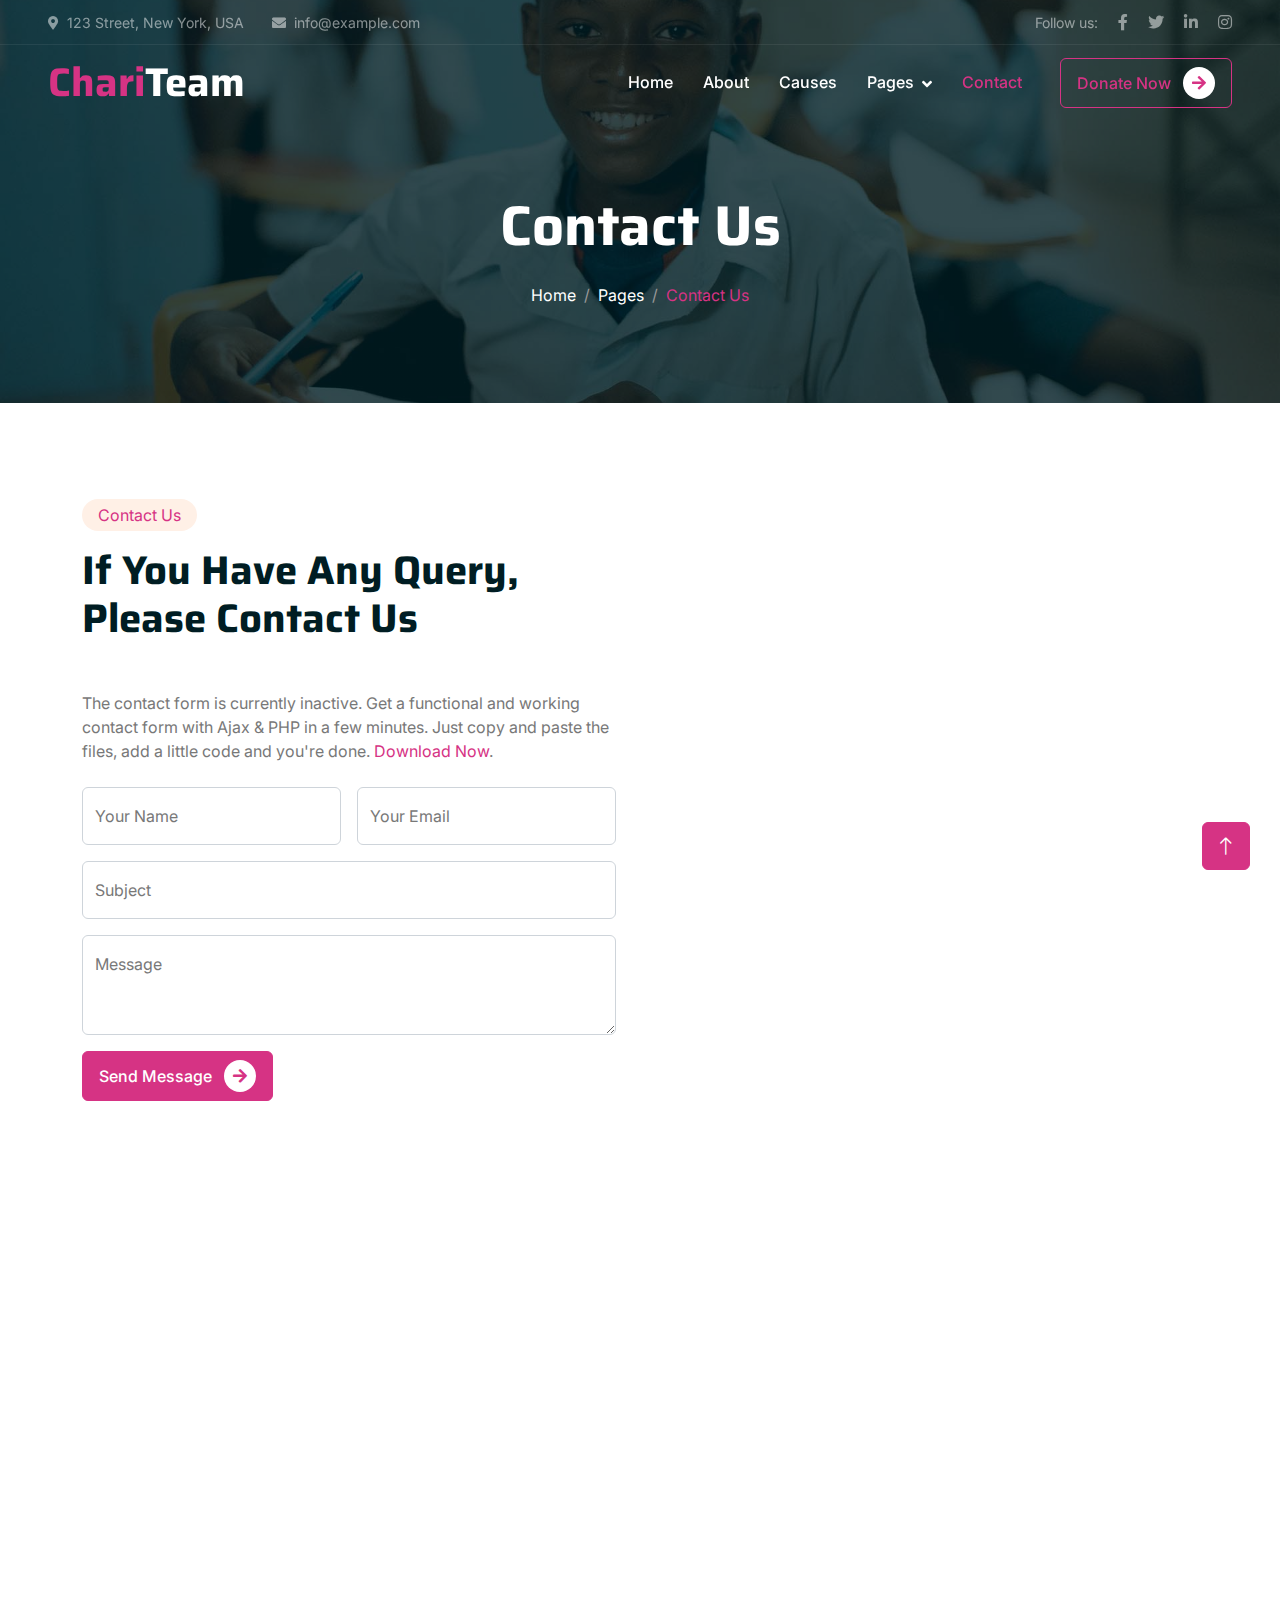
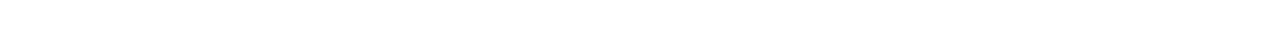
<file: Mr-anas/contact.html>
<!DOCTYPE html>
<html lang="en">

<head>
    <meta charset="utf-8">
    <title>ChariTeam - Free Nonprofit Website Template</title>
    <meta content="width=device-width, initial-scale=1.0" name="viewport">
    <meta content="" name="keywords">
    <meta content="" name="description">

    <!-- Favicon -->
    <link href="img/favicon.ico" rel="icon">

    <!-- Google Web Fonts -->
    <link rel="preconnect" href="https://fonts.googleapis.com">
    <link rel="preconnect" href="https://fonts.gstatic.com" crossorigin>
    <link href="https://fonts.googleapis.com/css2?family=Inter:wght@400;500;600&family=Saira:wght@500;600;700&display=swap" rel="stylesheet"> 

    <!-- Icon Font Stylesheet -->
    <link href="https://cdnjs.cloudflare.com/ajax/libs/font-awesome/5.10.0/css/all.min.css" rel="stylesheet">
    <link href="https://cdn.jsdelivr.net/npm/bootstrap-icons@1.4.1/font/bootstrap-icons.css" rel="stylesheet">

    <!-- Libraries Stylesheet -->
    <link href="lib/animate/animate.min.css" rel="stylesheet">
    <link href="lib/owlcarousel/assets/owl.carousel.min.css" rel="stylesheet">

    <!-- Customized Bootstrap Stylesheet -->
    <link href="css/bootstrap.min.css" rel="stylesheet">

    <!-- Template Stylesheet -->
    <link href="css/style.css" rel="stylesheet">
</head>

<body>
    <!-- Spinner Start -->
    <div id="spinner" class="show bg-white position-fixed translate-middle w-100 vh-100 top-50 start-50 d-flex align-items-center justify-content-center">
        <div class="spinner-grow text-primary" role="status"></div>
    </div>
    <!-- Spinner End -->


    <!-- Navbar Start -->
    <div class="container-fluid fixed-top px-0 wow fadeIn" data-wow-delay="0.1s">
        <div class="top-bar text-white-50 row gx-0 align-items-center d-none d-lg-flex">
            <div class="col-lg-6 px-5 text-start">
                <small><i class="fa fa-map-marker-alt me-2"></i>123 Street, New York, USA</small>
                <small class="ms-4"><i class="fa fa-envelope me-2"></i>info@example.com</small>
            </div>
            <div class="col-lg-6 px-5 text-end">
                <small>Follow us:</small>
                <a class="text-white-50 ms-3" href=""><i class="fab fa-facebook-f"></i></a>
                <a class="text-white-50 ms-3" href=""><i class="fab fa-twitter"></i></a>
                <a class="text-white-50 ms-3" href=""><i class="fab fa-linkedin-in"></i></a>
                <a class="text-white-50 ms-3" href=""><i class="fab fa-instagram"></i></a>
            </div>
        </div>

        <nav class="navbar navbar-expand-lg navbar-dark py-lg-0 px-lg-5 wow fadeIn" data-wow-delay="0.1s">
            <a href="index.html" class="navbar-brand ms-4 ms-lg-0">
                <h1 class="fw-bold text-primary m-0">Chari<span class="text-white">Team</span></h1>
            </a>
            <button type="button" class="navbar-toggler me-4" data-bs-toggle="collapse" data-bs-target="#navbarCollapse">
                <span class="navbar-toggler-icon"></span>
            </button>
            <div class="collapse navbar-collapse" id="navbarCollapse">
                <div class="navbar-nav ms-auto p-4 p-lg-0">
                    <a href="index.html" class="nav-item nav-link">Home</a>
                    <a href="about.html" class="nav-item nav-link">About</a>
                    <a href="causes.html" class="nav-item nav-link">Causes</a>
                    <div class="nav-item dropdown">
                        <a href="#" class="nav-link dropdown-toggle" data-bs-toggle="dropdown">Pages</a>
                        <div class="dropdown-menu m-0">
                            <a href="service.html" class="dropdown-item">Service</a>
                            <a href="donate.html" class="dropdown-item">Donate</a>
                            <a href="team.html" class="dropdown-item">Our Team</a>
                            <a href="testimonial.html" class="dropdown-item">Testimonial</a>
                            <a href="404.html" class="dropdown-item">404 Page</a>
                        </div>
                    </div>
                    <a href="contact.html" class="nav-item nav-link active">Contact</a>
                </div>
                <div class="d-none d-lg-flex ms-2">
                    <a class="btn btn-outline-primary py-2 px-3" href="">
                        Donate Now
                        <div class="d-inline-flex btn-sm-square bg-white text-primary rounded-circle ms-2">
                            <i class="fa fa-arrow-right"></i>
                        </div>
                    </a>
                </div>
            </div>
        </nav>
    </div>
    <!-- Navbar End -->


    <!-- Page Header Start -->
    <div class="container-fluid page-header mb-5 wow fadeIn" data-wow-delay="0.1s">
        <div class="container text-center">
            <h1 class="display-4 text-white animated slideInDown mb-4">Contact Us</h1>
            <nav aria-label="breadcrumb animated slideInDown">
                <ol class="breadcrumb justify-content-center mb-0">
                    <li class="breadcrumb-item"><a class="text-white" href="#">Home</a></li>
                    <li class="breadcrumb-item"><a class="text-white" href="#">Pages</a></li>
                    <li class="breadcrumb-item text-primary active" aria-current="page">Contact Us</li>
                </ol>
            </nav>
        </div>
    </div>
    <!-- Page Header End -->


    <!-- Contact Start -->
    <div class="container-xxl py-5">
        <div class="container">
            <div class="row g-5">
                <div class="col-lg-6 wow fadeIn" data-wow-delay="0.1s">
                    <div class="d-inline-block rounded-pill bg-secondary text-primary py-1 px-3 mb-3">Contact Us</div>
                    <h1 class="display-6 mb-5">If You Have Any Query, Please Contact Us</h1>
                    <p class="mb-4">The contact form is currently inactive. Get a functional and working contact form with Ajax & PHP in a few minutes. Just copy and paste the files, add a little code and you're done. <a href="https://htmlcodex.com/contact-form">Download Now</a>.</p>
                    <form>
                        <div class="row g-3">
                            <div class="col-md-6">
                                <div class="form-floating">
                                    <input type="text" class="form-control" id="name" placeholder="Your Name">
                                    <label for="name">Your Name</label>
                                </div>
                            </div>
                            <div class="col-md-6">
                                <div class="form-floating">
                                    <input type="email" class="form-control" id="email" placeholder="Your Email">
                                    <label for="email">Your Email</label>
                                </div>
                            </div>
                            <div class="col-12">
                                <div class="form-floating">
                                    <input type="text" class="form-control" id="subject" placeholder="Subject">
                                    <label for="subject">Subject</label>
                                </div>
                            </div>
                            <div class="col-12">
                                <div class="form-floating">
                                    <textarea class="form-control" placeholder="Leave a message here" id="message" style="height: 100px"></textarea>
                                    <label for="message">Message</label>
                                </div>
                            </div>
                            <div class="col-12">
                                <button class="btn btn-primary py-2 px-3 me-3">
                                    Send Message
                                    <div class="d-inline-flex btn-sm-square bg-white text-primary rounded-circle ms-2">
                                        <i class="fa fa-arrow-right"></i>
                                    </div>
                                </button>
                            </div>
                        </div>
                    </form>
                </div>
                <div class="col-lg-6 wow fadeIn" data-wow-delay="0.5s" style="min-height: 450px;">
                    <div class="position-relative rounded overflow-hidden h-100">
                        <iframe class="position-relative w-100 h-100"
                        src="https://www.google.com/maps/embed?pb=!1m18!1m12!1m3!1d3001156.4288297426!2d-78.01371936852176!3d42.72876761954724!2m3!1f0!2f0!3f0!3m2!1i1024!2i768!4f13.1!3m3!1m2!1s0x4ccc4bf0f123a5a9%3A0xddcfc6c1de189567!2sNew%20York%2C%20USA!5e0!3m2!1sen!2sbd!4v1603794290143!5m2!1sen!2sbd"
                        frameborder="0" style="min-height: 450px; border:0;" allowfullscreen="" aria-hidden="false"
                        tabindex="0"></iframe>
                    </div>
                </div>
            </div>
        </div>
    </div>
    <!-- Contact End -->


    <!-- Footer Start -->
    <div class="container-fluid bg-dark text-white-50 footer mt-5 pt-5 wow fadeIn" data-wow-delay="0.1s">
        <div class="container py-5">
            <div class="row g-5">
                <div class="col-lg-3 col-md-6">
                    <h1 class="fw-bold text-primary mb-4">Chari<span class="text-white">Team</span></h1>
                    <p>Diam dolor diam ipsum sit. Aliqu diam amet diam et eos. Clita erat ipsum et lorem et sit, sed stet lorem sit clita</p>
                    <div class="d-flex pt-2">
                        <a class="btn btn-square me-1" href=""><i class="fab fa-twitter"></i></a>
                        <a class="btn btn-square me-1" href=""><i class="fab fa-facebook-f"></i></a>
                        <a class="btn btn-square me-1" href=""><i class="fab fa-youtube"></i></a>
                        <a class="btn btn-square me-0" href=""><i class="fab fa-linkedin-in"></i></a>
                    </div>
                </div>
                <div class="col-lg-3 col-md-6">
                    <h5 class="text-light mb-4">Address</h5>
                    <p><i class="fa fa-map-marker-alt me-3"></i>123 Street, New York, USA</p>
                    <p><i class="fa fa-phone-alt me-3"></i>+012 345 67890</p>
                    <p><i class="fa fa-envelope me-3"></i>info@example.com</p>
                </div>
                <div class="col-lg-3 col-md-6">
                    <h5 class="text-light mb-4">Quick Links</h5>
                    <a class="btn btn-link" href="">About Us</a>
                    <a class="btn btn-link" href="">Contact Us</a>
                    <a class="btn btn-link" href="">Our Services</a>
                    <a class="btn btn-link" href="">Terms & Condition</a>
                    <a class="btn btn-link" href="">Support</a>
                </div>
                <div class="col-lg-3 col-md-6">
                    <h5 class="text-light mb-4">Newsletter</h5>
                    <p>Dolor amet sit justo amet elitr clita ipsum elitr est.</p>
                    <div class="position-relative mx-auto" style="max-width: 400px;">
                        <input class="form-control bg-transparent w-100 py-3 ps-4 pe-5" type="text" placeholder="Your email">
                        <button type="button" class="btn btn-primary py-2 position-absolute top-0 end-0 mt-2 me-2">SignUp</button>
                    </div>
                </div>
            </div>
        </div>
        <div class="container-fluid copyright">
            <div class="container">
                <div class="row">
                    <div class="col-md-6 text-center text-md-start mb-3 mb-md-0">
                        &copy; <a href="#">Your Site Name</a>, All Right Reserved.
                    </div>
                    <div class="col-md-6 text-center text-md-end">
                        <!--/*** This template is free as long as you keep the footer author’s credit link/attribution link/backlink. If you'd like to use the template without the footer author’s credit link/attribution link/backlink, you can purchase the Credit Removal License from "https://htmlcodex.com/credit-removal". Thank you for your support. ***/-->
                        Designed By <a href="https://htmlcodex.com">HTML Codex</a>
                    </div>
                </div>
            </div>
        </div>
    </div>
    <!-- Footer End -->


    <!-- Back to Top -->
    <a href="#" class="btn btn-lg btn-primary btn-lg-square back-to-top"><i class="bi bi-arrow-up"></i></a>


    <!-- JavaScript Libraries -->
    <script src="https://code.jquery.com/jquery-3.4.1.min.js"></script>
    <script src="https://cdn.jsdelivr.net/npm/bootstrap@5.0.0/dist/js/bootstrap.bundle.min.js"></script>
    <script src="lib/wow/wow.min.js"></script>
    <script src="lib/easing/easing.min.js"></script>
    <script src="lib/waypoints/waypoints.min.js"></script>
    <script src="lib/owlcarousel/owl.carousel.min.js"></script>
    <script src="lib/parallax/parallax.min.js"></script>

    <!-- Template Javascript -->
    <script src="js/main.js"></script>
</body>

</html>
</file>
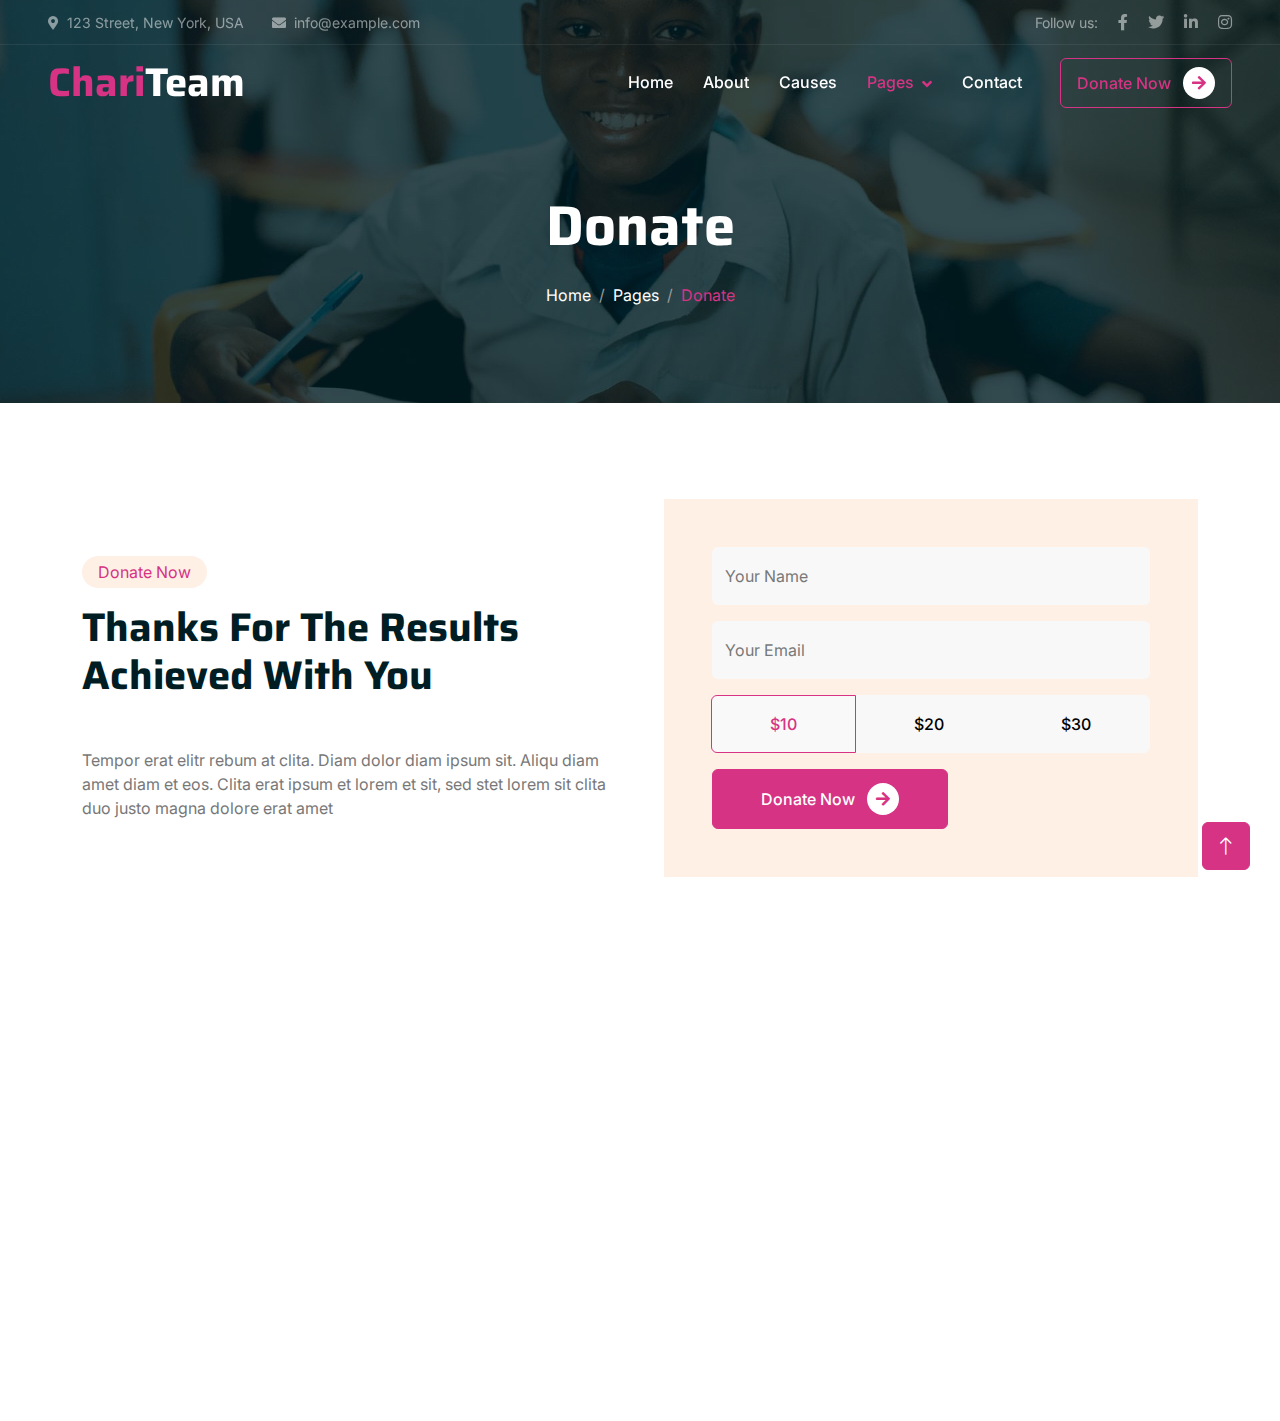
<file: Mr-anas/donate.html>
<!DOCTYPE html>
<html lang="en">

<head>
    <meta charset="utf-8">
    <title>ChariTeam - Free Nonprofit Website Template</title>
    <meta content="width=device-width, initial-scale=1.0" name="viewport">
    <meta content="" name="keywords">
    <meta content="" name="description">

    <!-- Favicon -->
    <link href="img/favicon.ico" rel="icon">

    <!-- Google Web Fonts -->
    <link rel="preconnect" href="https://fonts.googleapis.com">
    <link rel="preconnect" href="https://fonts.gstatic.com" crossorigin>
    <link href="https://fonts.googleapis.com/css2?family=Inter:wght@400;500;600&family=Saira:wght@500;600;700&display=swap" rel="stylesheet"> 

    <!-- Icon Font Stylesheet -->
    <link href="https://cdnjs.cloudflare.com/ajax/libs/font-awesome/5.10.0/css/all.min.css" rel="stylesheet">
    <link href="https://cdn.jsdelivr.net/npm/bootstrap-icons@1.4.1/font/bootstrap-icons.css" rel="stylesheet">

    <!-- Libraries Stylesheet -->
    <link href="lib/animate/animate.min.css" rel="stylesheet">
    <link href="lib/owlcarousel/assets/owl.carousel.min.css" rel="stylesheet">

    <!-- Customized Bootstrap Stylesheet -->
    <link href="css/bootstrap.min.css" rel="stylesheet">

    <!-- Template Stylesheet -->
    <link href="css/style.css" rel="stylesheet">
</head>

<body>
    <!-- Spinner Start -->
    <div id="spinner" class="show bg-white position-fixed translate-middle w-100 vh-100 top-50 start-50 d-flex align-items-center justify-content-center">
        <div class="spinner-grow text-primary" role="status"></div>
    </div>
    <!-- Spinner End -->


    <!-- Navbar Start -->
    <div class="container-fluid fixed-top px-0 wow fadeIn" data-wow-delay="0.1s">
        <div class="top-bar text-white-50 row gx-0 align-items-center d-none d-lg-flex">
            <div class="col-lg-6 px-5 text-start">
                <small><i class="fa fa-map-marker-alt me-2"></i>123 Street, New York, USA</small>
                <small class="ms-4"><i class="fa fa-envelope me-2"></i>info@example.com</small>
            </div>
            <div class="col-lg-6 px-5 text-end">
                <small>Follow us:</small>
                <a class="text-white-50 ms-3" href=""><i class="fab fa-facebook-f"></i></a>
                <a class="text-white-50 ms-3" href=""><i class="fab fa-twitter"></i></a>
                <a class="text-white-50 ms-3" href=""><i class="fab fa-linkedin-in"></i></a>
                <a class="text-white-50 ms-3" href=""><i class="fab fa-instagram"></i></a>
            </div>
        </div>

        <nav class="navbar navbar-expand-lg navbar-dark py-lg-0 px-lg-5 wow fadeIn" data-wow-delay="0.1s">
            <a href="index.html" class="navbar-brand ms-4 ms-lg-0">
                <h1 class="fw-bold text-primary m-0">Chari<span class="text-white">Team</span></h1>
            </a>
            <button type="button" class="navbar-toggler me-4" data-bs-toggle="collapse" data-bs-target="#navbarCollapse">
                <span class="navbar-toggler-icon"></span>
            </button>
            <div class="collapse navbar-collapse" id="navbarCollapse">
                <div class="navbar-nav ms-auto p-4 p-lg-0">
                    <a href="index.html" class="nav-item nav-link">Home</a>
                    <a href="about.html" class="nav-item nav-link">About</a>
                    <a href="causes.html" class="nav-item nav-link">Causes</a>
                    <div class="nav-item dropdown">
                        <a href="#" class="nav-link dropdown-toggle active" data-bs-toggle="dropdown">Pages</a>
                        <div class="dropdown-menu m-0">
                            <a href="service.html" class="dropdown-item">Service</a>
                            <a href="donate.html" class="dropdown-item active">Donate</a>
                            <a href="team.html" class="dropdown-item">Our Team</a>
                            <a href="testimonial.html" class="dropdown-item">Testimonial</a>
                            <a href="404.html" class="dropdown-item">404 Page</a>
                        </div>
                    </div>
                    <a href="contact.html" class="nav-item nav-link">Contact</a>
                </div>
                <div class="d-none d-lg-flex ms-2">
                    <a class="btn btn-outline-primary py-2 px-3" href="">
                        Donate Now
                        <div class="d-inline-flex btn-sm-square bg-white text-primary rounded-circle ms-2">
                            <i class="fa fa-arrow-right"></i>
                        </div>
                    </a>
                </div>
            </div>
        </nav>
    </div>
    <!-- Navbar End -->


    <!-- Page Header Start -->
    <div class="container-fluid page-header mb-5 wow fadeIn" data-wow-delay="0.1s">
        <div class="container text-center">
            <h1 class="display-4 text-white animated slideInDown mb-4">Donate</h1>
            <nav aria-label="breadcrumb animated slideInDown">
                <ol class="breadcrumb justify-content-center mb-0">
                    <li class="breadcrumb-item"><a class="text-white" href="#">Home</a></li>
                    <li class="breadcrumb-item"><a class="text-white" href="#">Pages</a></li>
                    <li class="breadcrumb-item text-primary active" aria-current="page">Donate</li>
                </ol>
            </nav>
        </div>
    </div>
    <!-- Page Header End -->


    <!-- Donate Start -->
    <div class="container-fluid py-5">
        <div class="container">
            <div class="row g-5 align-items-center">
                <div class="col-lg-6 wow fadeIn" data-wow-delay="0.1s">
                    <div class="d-inline-block rounded-pill bg-secondary text-primary py-1 px-3 mb-3">Donate Now</div>
                    <h1 class="display-6 mb-5">Thanks For The Results Achieved With You</h1>
                    <p class="mb-0">Tempor erat elitr rebum at clita. Diam dolor diam ipsum sit. Aliqu diam amet diam et eos. Clita erat ipsum et lorem et sit, sed stet lorem sit clita duo justo magna dolore erat amet</p>
                </div>
                <div class="col-lg-6 wow fadeIn" data-wow-delay="0.5s">
                    <div class="h-100 bg-secondary p-5">
                        <form>
                            <div class="row g-3">
                                <div class="col-12">
                                    <div class="form-floating">
                                        <input type="text" class="form-control bg-light border-0" id="name" placeholder="Your Name">
                                        <label for="name">Your Name</label>
                                    </div>
                                </div>
                                <div class="col-12">
                                    <div class="form-floating">
                                        <input type="email" class="form-control bg-light border-0" id="email" placeholder="Your Email">
                                        <label for="email">Your Email</label>
                                    </div>
                                </div>
                                <div class="col-12">
                                    <div class="btn-group d-flex justify-content-around">
                                        <input type="radio" class="btn-check" name="btnradio" id="btnradio1" checked>
                                        <label class="btn btn-light py-3" for="btnradio1">$10</label>

                                        <input type="radio" class="btn-check" name="btnradio" id="btnradio2">
                                        <label class="btn btn-light py-3" for="btnradio2">$20</label>

                                        <input type="radio" class="btn-check" name="btnradio" id="btnradio3">
                                        <label class="btn btn-light py-3" for="btnradio3">$30</label>
                                    </div>
                                </div>
                                <div class="col-12">
                                    <button class="btn btn-primary px-5" style="height: 60px;">
                                        Donate Now
                                        <div class="d-inline-flex btn-sm-square bg-white text-primary rounded-circle ms-2">
                                            <i class="fa fa-arrow-right"></i>
                                        </div>
                                    </button>
                                </div>
                            </div>
                        </form>
                    </div>
                </div>
            </div>
        </div>
    </div>
    <!-- Donate End -->
        

    <!-- Footer Start -->
    <div class="container-fluid bg-dark text-white-50 footer mt-5 pt-5 wow fadeIn" data-wow-delay="0.1s">
        <div class="container py-5">
            <div class="row g-5">
                <div class="col-lg-3 col-md-6">
                    <h1 class="fw-bold text-primary mb-4">Chari<span class="text-white">Team</span></h1>
                    <p>Diam dolor diam ipsum sit. Aliqu diam amet diam et eos. Clita erat ipsum et lorem et sit, sed stet lorem sit clita</p>
                    <div class="d-flex pt-2">
                        <a class="btn btn-square me-1" href=""><i class="fab fa-twitter"></i></a>
                        <a class="btn btn-square me-1" href=""><i class="fab fa-facebook-f"></i></a>
                        <a class="btn btn-square me-1" href=""><i class="fab fa-youtube"></i></a>
                        <a class="btn btn-square me-0" href=""><i class="fab fa-linkedin-in"></i></a>
                    </div>
                </div>
                <div class="col-lg-3 col-md-6">
                    <h5 class="text-light mb-4">Address</h5>
                    <p><i class="fa fa-map-marker-alt me-3"></i>123 Street, New York, USA</p>
                    <p><i class="fa fa-phone-alt me-3"></i>+012 345 67890</p>
                    <p><i class="fa fa-envelope me-3"></i>info@example.com</p>
                </div>
                <div class="col-lg-3 col-md-6">
                    <h5 class="text-light mb-4">Quick Links</h5>
                    <a class="btn btn-link" href="">About Us</a>
                    <a class="btn btn-link" href="">Contact Us</a>
                    <a class="btn btn-link" href="">Our Services</a>
                    <a class="btn btn-link" href="">Terms & Condition</a>
                    <a class="btn btn-link" href="">Support</a>
                </div>
                <div class="col-lg-3 col-md-6">
                    <h5 class="text-light mb-4">Newsletter</h5>
                    <p>Dolor amet sit justo amet elitr clita ipsum elitr est.</p>
                    <div class="position-relative mx-auto" style="max-width: 400px;">
                        <input class="form-control bg-transparent w-100 py-3 ps-4 pe-5" type="text" placeholder="Your email">
                        <button type="button" class="btn btn-primary py-2 position-absolute top-0 end-0 mt-2 me-2">SignUp</button>
                    </div>
                </div>
            </div>
        </div>
        <div class="container-fluid copyright">
            <div class="container">
                <div class="row">
                    <div class="col-md-6 text-center text-md-start mb-3 mb-md-0">
                        &copy; <a href="#">Your Site Name</a>, All Right Reserved.
                    </div>
                    <div class="col-md-6 text-center text-md-end">
                        <!--/*** This template is free as long as you keep the footer author’s credit link/attribution link/backlink. If you'd like to use the template without the footer author’s credit link/attribution link/backlink, you can purchase the Credit Removal License from "https://htmlcodex.com/credit-removal". Thank you for your support. ***/-->
                        Designed By <a href="https://htmlcodex.com">HTML Codex</a>
                    </div>
                </div>
            </div>
        </div>
    </div>
    <!-- Footer End -->


    <!-- Back to Top -->
    <a href="#" class="btn btn-lg btn-primary btn-lg-square back-to-top"><i class="bi bi-arrow-up"></i></a>


    <!-- JavaScript Libraries -->
    <script src="https://code.jquery.com/jquery-3.4.1.min.js"></script>
    <script src="https://cdn.jsdelivr.net/npm/bootstrap@5.0.0/dist/js/bootstrap.bundle.min.js"></script>
    <script src="lib/wow/wow.min.js"></script>
    <script src="lib/easing/easing.min.js"></script>
    <script src="lib/waypoints/waypoints.min.js"></script>
    <script src="lib/owlcarousel/owl.carousel.min.js"></script>
    <script src="lib/parallax/parallax.min.js"></script>

    <!-- Template Javascript -->
    <script src="js/main.js"></script>
</body>

</html>
</file>
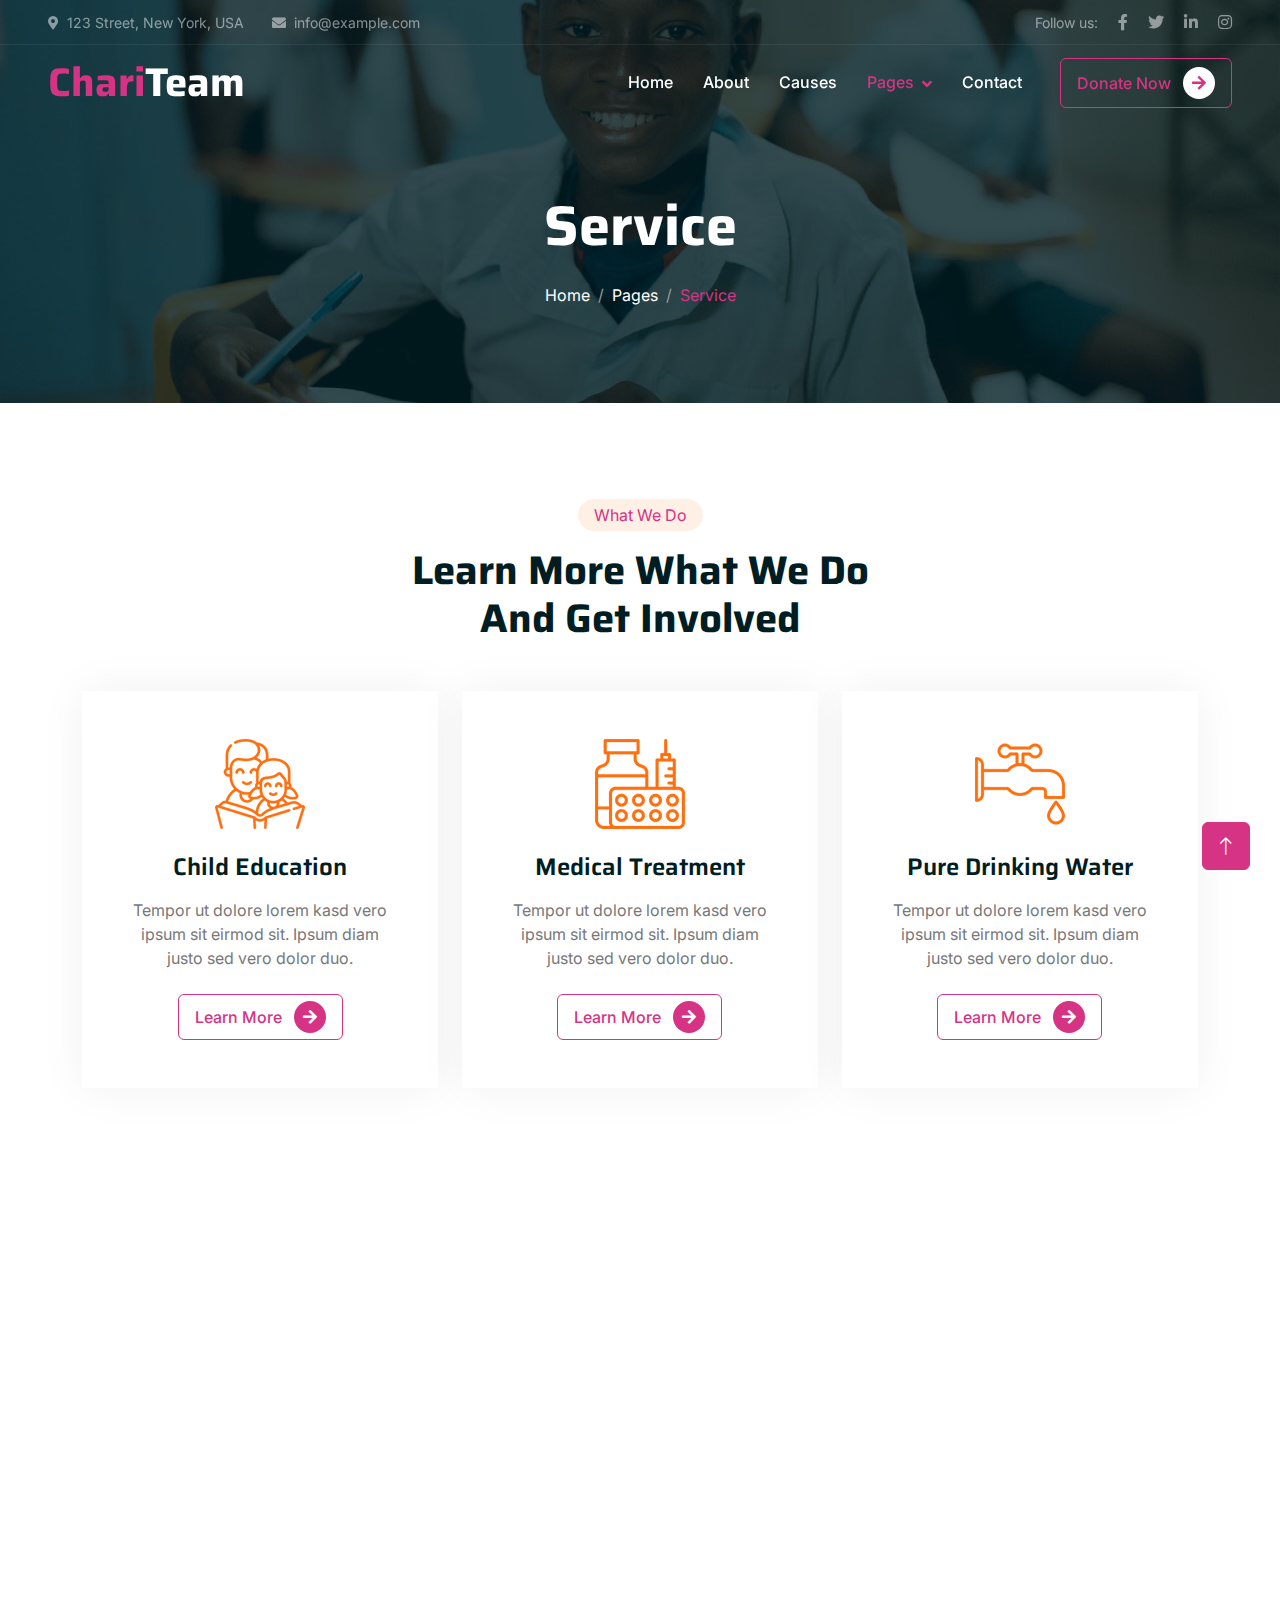
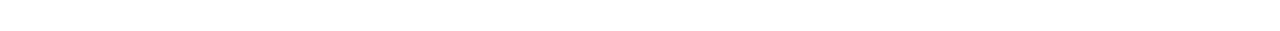
<file: Mr-anas/service.html>
<!DOCTYPE html>
<html lang="en">

<head>
    <meta charset="utf-8">
    <title>ChariTeam - Free Nonprofit Website Template</title>
    <meta content="width=device-width, initial-scale=1.0" name="viewport">
    <meta content="" name="keywords">
    <meta content="" name="description">

    <!-- Favicon -->
    <link href="img/favicon.ico" rel="icon">

    <!-- Google Web Fonts -->
    <link rel="preconnect" href="https://fonts.googleapis.com">
    <link rel="preconnect" href="https://fonts.gstatic.com" crossorigin>
    <link href="https://fonts.googleapis.com/css2?family=Inter:wght@400;500;600&family=Saira:wght@500;600;700&display=swap" rel="stylesheet"> 

    <!-- Icon Font Stylesheet -->
    <link href="https://cdnjs.cloudflare.com/ajax/libs/font-awesome/5.10.0/css/all.min.css" rel="stylesheet">
    <link href="https://cdn.jsdelivr.net/npm/bootstrap-icons@1.4.1/font/bootstrap-icons.css" rel="stylesheet">

    <!-- Libraries Stylesheet -->
    <link href="lib/animate/animate.min.css" rel="stylesheet">
    <link href="lib/owlcarousel/assets/owl.carousel.min.css" rel="stylesheet">

    <!-- Customized Bootstrap Stylesheet -->
    <link href="css/bootstrap.min.css" rel="stylesheet">

    <!-- Template Stylesheet -->
    <link href="css/style.css" rel="stylesheet">
</head>

<body>
    <!-- Spinner Start -->
    <div id="spinner" class="show bg-white position-fixed translate-middle w-100 vh-100 top-50 start-50 d-flex align-items-center justify-content-center">
        <div class="spinner-grow text-primary" role="status"></div>
    </div>
    <!-- Spinner End -->


    <!-- Navbar Start -->
    <div class="container-fluid fixed-top px-0 wow fadeIn" data-wow-delay="0.1s">
        <div class="top-bar text-white-50 row gx-0 align-items-center d-none d-lg-flex">
            <div class="col-lg-6 px-5 text-start">
                <small><i class="fa fa-map-marker-alt me-2"></i>123 Street, New York, USA</small>
                <small class="ms-4"><i class="fa fa-envelope me-2"></i>info@example.com</small>
            </div>
            <div class="col-lg-6 px-5 text-end">
                <small>Follow us:</small>
                <a class="text-white-50 ms-3" href=""><i class="fab fa-facebook-f"></i></a>
                <a class="text-white-50 ms-3" href=""><i class="fab fa-twitter"></i></a>
                <a class="text-white-50 ms-3" href=""><i class="fab fa-linkedin-in"></i></a>
                <a class="text-white-50 ms-3" href=""><i class="fab fa-instagram"></i></a>
            </div>
        </div>

        <nav class="navbar navbar-expand-lg navbar-dark py-lg-0 px-lg-5 wow fadeIn" data-wow-delay="0.1s">
            <a href="index.html" class="navbar-brand ms-4 ms-lg-0">
                <h1 class="fw-bold text-primary m-0">Chari<span class="text-white">Team</span></h1>
            </a>
            <button type="button" class="navbar-toggler me-4" data-bs-toggle="collapse" data-bs-target="#navbarCollapse">
                <span class="navbar-toggler-icon"></span>
            </button>
            <div class="collapse navbar-collapse" id="navbarCollapse">
                <div class="navbar-nav ms-auto p-4 p-lg-0">
                    <a href="index.html" class="nav-item nav-link">Home</a>
                    <a href="about.html" class="nav-item nav-link">About</a>
                    <a href="causes.html" class="nav-item nav-link">Causes</a>
                    <div class="nav-item dropdown">
                        <a href="#" class="nav-link dropdown-toggle active" data-bs-toggle="dropdown">Pages</a>
                        <div class="dropdown-menu m-0">
                            <a href="service.html" class="dropdown-item active">Service</a>
                            <a href="donate.html" class="dropdown-item">Donate</a>
                            <a href="team.html" class="dropdown-item">Our Team</a>
                            <a href="testimonial.html" class="dropdown-item">Testimonial</a>
                            <a href="404.html" class="dropdown-item">404 Page</a>
                        </div>
                    </div>
                    <a href="contact.html" class="nav-item nav-link">Contact</a>
                </div>
                <div class="d-none d-lg-flex ms-2">
                    <a class="btn btn-outline-primary py-2 px-3" href="">
                        Donate Now
                        <div class="d-inline-flex btn-sm-square bg-white text-primary rounded-circle ms-2">
                            <i class="fa fa-arrow-right"></i>
                        </div>
                    </a>
                </div>
            </div>
        </nav>
    </div>
    <!-- Navbar End -->


    <!-- Page Header Start -->
    <div class="container-fluid page-header mb-5 wow fadeIn" data-wow-delay="0.1s">
        <div class="container text-center">
            <h1 class="display-4 text-white animated slideInDown mb-4">Service</h1>
            <nav aria-label="breadcrumb animated slideInDown">
                <ol class="breadcrumb justify-content-center mb-0">
                    <li class="breadcrumb-item"><a class="text-white" href="#">Home</a></li>
                    <li class="breadcrumb-item"><a class="text-white" href="#">Pages</a></li>
                    <li class="breadcrumb-item text-primary active" aria-current="page">Service</li>
                </ol>
            </nav>
        </div>
    </div>
    <!-- Page Header End -->


    <!-- Service Start -->
    <div class="container-xxl py-5">
        <div class="container">
            <div class="text-center mx-auto mb-5 wow fadeInUp" data-wow-delay="0.1s" style="max-width: 500px;">
                <div class="d-inline-block rounded-pill bg-secondary text-primary py-1 px-3 mb-3">What We Do</div>
                <h1 class="display-6 mb-5">Learn More What We Do And Get Involved</h1>
            </div>
            <div class="row g-4 justify-content-center">
                <div class="col-lg-4 col-md-6 wow fadeInUp" data-wow-delay="0.1s">
                    <div class="service-item bg-white text-center h-100 p-4 p-xl-5">
                        <img class="img-fluid mb-4" src="img/icon-1.png" alt="">
                        <h4 class="mb-3">Child Education</h4>
                        <p class="mb-4">Tempor ut dolore lorem kasd vero ipsum sit eirmod sit. Ipsum diam justo sed vero dolor duo.</p>
                        <a class="btn btn-outline-primary px-3" href="">
                            Learn More
                            <div class="d-inline-flex btn-sm-square bg-primary text-white rounded-circle ms-2">
                                <i class="fa fa-arrow-right"></i>
                            </div>
                        </a>
                    </div>
                </div>
                <div class="col-lg-4 col-md-6 wow fadeInUp" data-wow-delay="0.3s">
                    <div class="service-item bg-white text-center h-100 p-4 p-xl-5">
                        <img class="img-fluid mb-4" src="img/icon-2.png" alt="">
                        <h4 class="mb-3">Medical Treatment</h4>
                        <p class="mb-4">Tempor ut dolore lorem kasd vero ipsum sit eirmod sit. Ipsum diam justo sed vero dolor duo.</p>
                        <a class="btn btn-outline-primary px-3" href="">
                            Learn More
                            <div class="d-inline-flex btn-sm-square bg-primary text-white rounded-circle ms-2">
                                <i class="fa fa-arrow-right"></i>
                            </div>
                        </a>
                    </div>
                </div>
                <div class="col-lg-4 col-md-6 wow fadeInUp" data-wow-delay="0.5s">
                    <div class="service-item bg-white text-center h-100 p-4 p-xl-5">
                        <img class="img-fluid mb-4" src="img/icon-3.png" alt="">
                        <h4 class="mb-3">Pure Drinking Water</h4>
                        <p class="mb-4">Tempor ut dolore lorem kasd vero ipsum sit eirmod sit. Ipsum diam justo sed vero dolor duo.</p>
                        <a class="btn btn-outline-primary px-3" href="">
                            Learn More
                            <div class="d-inline-flex btn-sm-square bg-primary text-white rounded-circle ms-2">
                                <i class="fa fa-arrow-right"></i>
                            </div>
                        </a>
                    </div>
                </div>
            </div>
        </div>
    </div>
    <!-- Service End -->
        

    <!-- Footer Start -->
    <div class="container-fluid bg-dark text-white-50 footer mt-5 pt-5 wow fadeIn" data-wow-delay="0.1s">
        <div class="container py-5">
            <div class="row g-5">
                <div class="col-lg-3 col-md-6">
                    <h1 class="fw-bold text-primary mb-4">Chari<span class="text-white">Team</span></h1>
                    <p>Diam dolor diam ipsum sit. Aliqu diam amet diam et eos. Clita erat ipsum et lorem et sit, sed stet lorem sit clita</p>
                    <div class="d-flex pt-2">
                        <a class="btn btn-square me-1" href=""><i class="fab fa-twitter"></i></a>
                        <a class="btn btn-square me-1" href=""><i class="fab fa-facebook-f"></i></a>
                        <a class="btn btn-square me-1" href=""><i class="fab fa-youtube"></i></a>
                        <a class="btn btn-square me-0" href=""><i class="fab fa-linkedin-in"></i></a>
                    </div>
                </div>
                <div class="col-lg-3 col-md-6">
                    <h5 class="text-light mb-4">Address</h5>
                    <p><i class="fa fa-map-marker-alt me-3"></i>123 Street, New York, USA</p>
                    <p><i class="fa fa-phone-alt me-3"></i>+012 345 67890</p>
                    <p><i class="fa fa-envelope me-3"></i>info@example.com</p>
                </div>
                <div class="col-lg-3 col-md-6">
                    <h5 class="text-light mb-4">Quick Links</h5>
                    <a class="btn btn-link" href="">About Us</a>
                    <a class="btn btn-link" href="">Contact Us</a>
                    <a class="btn btn-link" href="">Our Services</a>
                    <a class="btn btn-link" href="">Terms & Condition</a>
                    <a class="btn btn-link" href="">Support</a>
                </div>
                <div class="col-lg-3 col-md-6">
                    <h5 class="text-light mb-4">Newsletter</h5>
                    <p>Dolor amet sit justo amet elitr clita ipsum elitr est.</p>
                    <div class="position-relative mx-auto" style="max-width: 400px;">
                        <input class="form-control bg-transparent w-100 py-3 ps-4 pe-5" type="text" placeholder="Your email">
                        <button type="button" class="btn btn-primary py-2 position-absolute top-0 end-0 mt-2 me-2">SignUp</button>
                    </div>
                </div>
            </div>
        </div>
        <div class="container-fluid copyright">
            <div class="container">
                <div class="row">
                    <div class="col-md-6 text-center text-md-start mb-3 mb-md-0">
                        &copy; <a href="#">Your Site Name</a>, All Right Reserved.
                    </div>
                    <div class="col-md-6 text-center text-md-end">
                        <!--/*** This template is free as long as you keep the footer author’s credit link/attribution link/backlink. If you'd like to use the template without the footer author’s credit link/attribution link/backlink, you can purchase the Credit Removal License from "https://htmlcodex.com/credit-removal". Thank you for your support. ***/-->
                        Designed By <a href="https://htmlcodex.com">HTML Codex</a>
                    </div>
                </div>
            </div>
        </div>
    </div>
    <!-- Footer End -->


    <!-- Back to Top -->
    <a href="#" class="btn btn-lg btn-primary btn-lg-square back-to-top"><i class="bi bi-arrow-up"></i></a>


    <!-- JavaScript Libraries -->
    <script src="https://code.jquery.com/jquery-3.4.1.min.js"></script>
    <script src="https://cdn.jsdelivr.net/npm/bootstrap@5.0.0/dist/js/bootstrap.bundle.min.js"></script>
    <script src="lib/wow/wow.min.js"></script>
    <script src="lib/easing/easing.min.js"></script>
    <script src="lib/waypoints/waypoints.min.js"></script>
    <script src="lib/owlcarousel/owl.carousel.min.js"></script>
    <script src="lib/parallax/parallax.min.js"></script>

    <!-- Template Javascript -->
    <script src="js/main.js"></script>
</body>

</html>
</file>
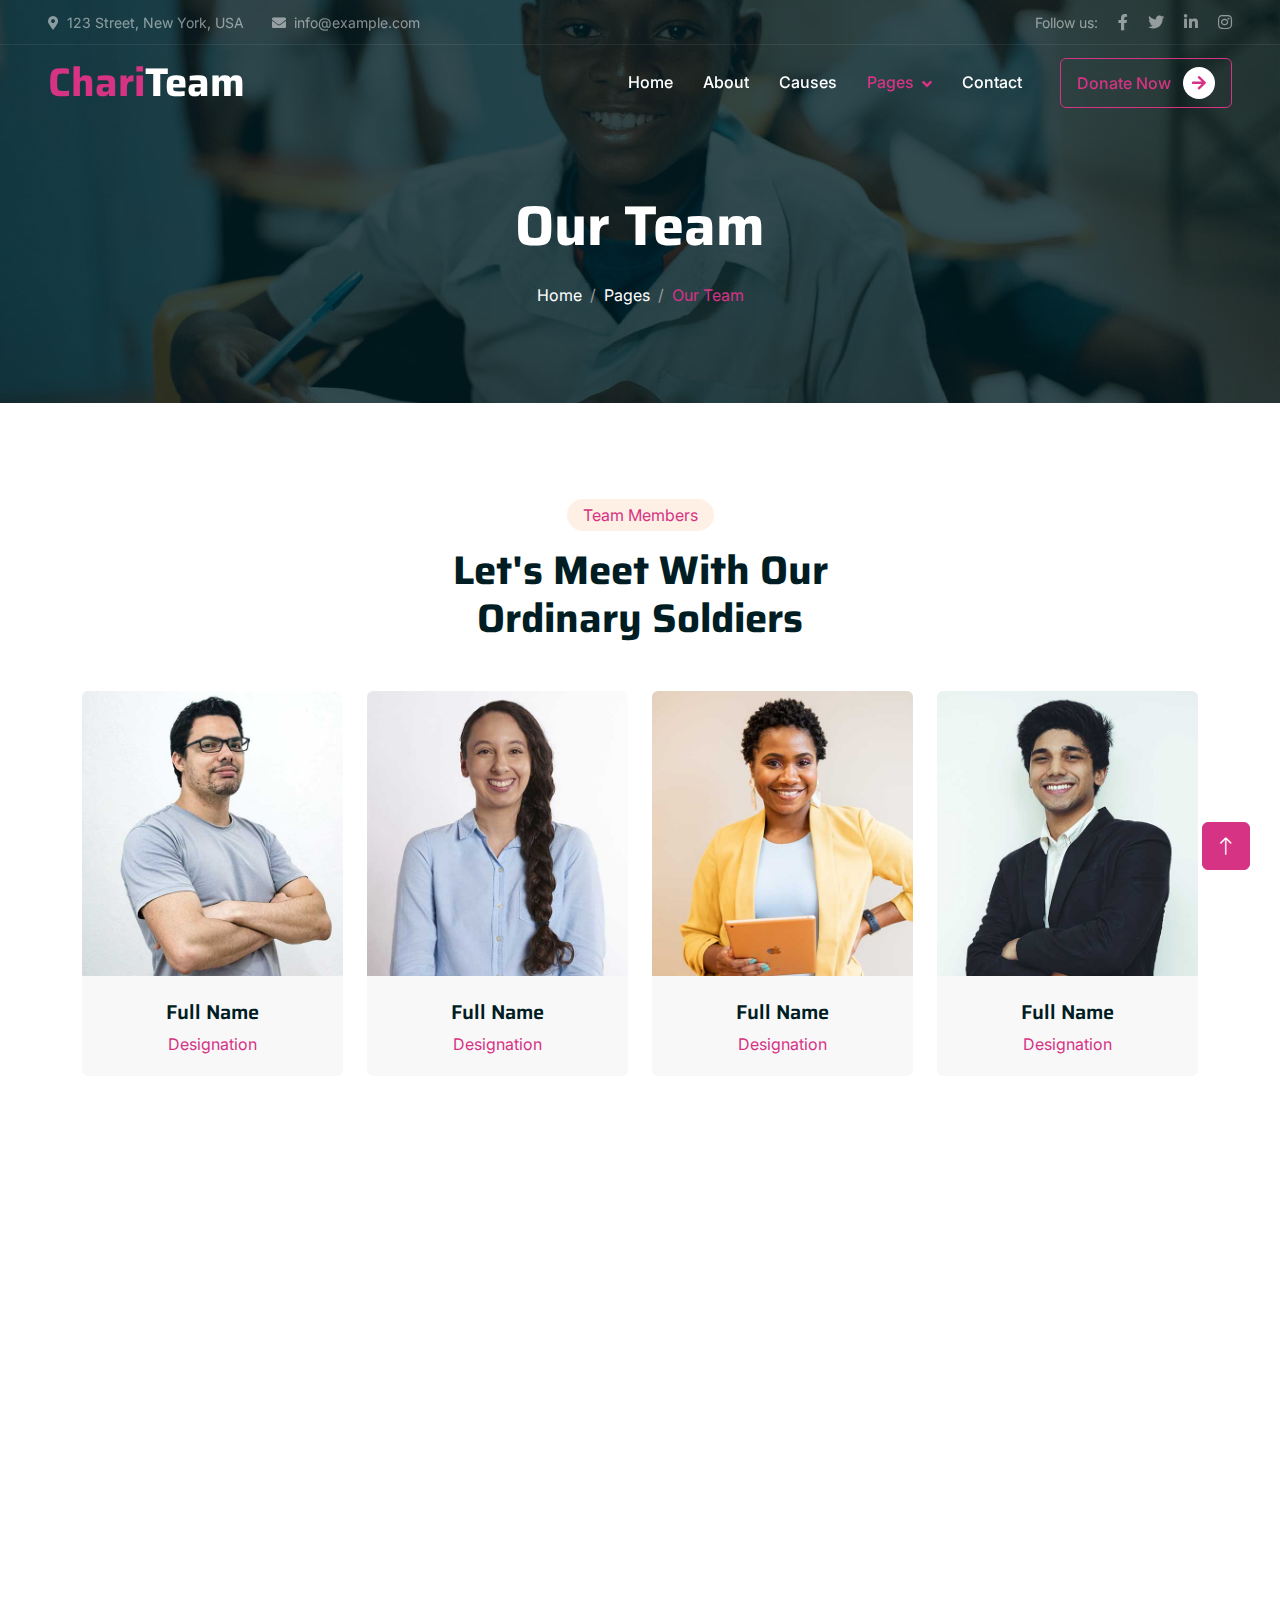
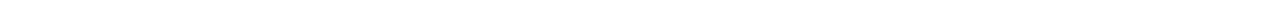
<file: Mr-anas/team.html>
<!DOCTYPE html>
<html lang="en">

<head>
    <meta charset="utf-8">
    <title>ChariTeam - Free Nonprofit Website Template</title>
    <meta content="width=device-width, initial-scale=1.0" name="viewport">
    <meta content="" name="keywords">
    <meta content="" name="description">

    <!-- Favicon -->
    <link href="img/favicon.ico" rel="icon">

    <!-- Google Web Fonts -->
    <link rel="preconnect" href="https://fonts.googleapis.com">
    <link rel="preconnect" href="https://fonts.gstatic.com" crossorigin>
    <link href="https://fonts.googleapis.com/css2?family=Inter:wght@400;500;600&family=Saira:wght@500;600;700&display=swap" rel="stylesheet"> 

    <!-- Icon Font Stylesheet -->
    <link href="https://cdnjs.cloudflare.com/ajax/libs/font-awesome/5.10.0/css/all.min.css" rel="stylesheet">
    <link href="https://cdn.jsdelivr.net/npm/bootstrap-icons@1.4.1/font/bootstrap-icons.css" rel="stylesheet">

    <!-- Libraries Stylesheet -->
    <link href="lib/animate/animate.min.css" rel="stylesheet">
    <link href="lib/owlcarousel/assets/owl.carousel.min.css" rel="stylesheet">

    <!-- Customized Bootstrap Stylesheet -->
    <link href="css/bootstrap.min.css" rel="stylesheet">

    <!-- Template Stylesheet -->
    <link href="css/style.css" rel="stylesheet">
</head>

<body>
    <!-- Spinner Start -->
    <div id="spinner" class="show bg-white position-fixed translate-middle w-100 vh-100 top-50 start-50 d-flex align-items-center justify-content-center">
        <div class="spinner-grow text-primary" role="status"></div>
    </div>
    <!-- Spinner End -->


    <!-- Navbar Start -->
    <div class="container-fluid fixed-top px-0 wow fadeIn" data-wow-delay="0.1s">
        <div class="top-bar text-white-50 row gx-0 align-items-center d-none d-lg-flex">
            <div class="col-lg-6 px-5 text-start">
                <small><i class="fa fa-map-marker-alt me-2"></i>123 Street, New York, USA</small>
                <small class="ms-4"><i class="fa fa-envelope me-2"></i>info@example.com</small>
            </div>
            <div class="col-lg-6 px-5 text-end">
                <small>Follow us:</small>
                <a class="text-white-50 ms-3" href=""><i class="fab fa-facebook-f"></i></a>
                <a class="text-white-50 ms-3" href=""><i class="fab fa-twitter"></i></a>
                <a class="text-white-50 ms-3" href=""><i class="fab fa-linkedin-in"></i></a>
                <a class="text-white-50 ms-3" href=""><i class="fab fa-instagram"></i></a>
            </div>
        </div>

        <nav class="navbar navbar-expand-lg navbar-dark py-lg-0 px-lg-5 wow fadeIn" data-wow-delay="0.1s">
            <a href="index.html" class="navbar-brand ms-4 ms-lg-0">
                <h1 class="fw-bold text-primary m-0">Chari<span class="text-white">Team</span></h1>
            </a>
            <button type="button" class="navbar-toggler me-4" data-bs-toggle="collapse" data-bs-target="#navbarCollapse">
                <span class="navbar-toggler-icon"></span>
            </button>
            <div class="collapse navbar-collapse" id="navbarCollapse">
                <div class="navbar-nav ms-auto p-4 p-lg-0">
                    <a href="index.html" class="nav-item nav-link">Home</a>
                    <a href="about.html" class="nav-item nav-link">About</a>
                    <a href="causes.html" class="nav-item nav-link">Causes</a>
                    <div class="nav-item dropdown">
                        <a href="#" class="nav-link dropdown-toggle active" data-bs-toggle="dropdown">Pages</a>
                        <div class="dropdown-menu m-0">
                            <a href="service.html" class="dropdown-item">Service</a>
                            <a href="donate.html" class="dropdown-item">Donate</a>
                            <a href="team.html" class="dropdown-item active">Our Team</a>
                            <a href="testimonial.html" class="dropdown-item">Testimonial</a>
                            <a href="404.html" class="dropdown-item">404 Page</a>
                        </div>
                    </div>
                    <a href="contact.html" class="nav-item nav-link">Contact</a>
                </div>
                <div class="d-none d-lg-flex ms-2">
                    <a class="btn btn-outline-primary py-2 px-3" href="">
                        Donate Now
                        <div class="d-inline-flex btn-sm-square bg-white text-primary rounded-circle ms-2">
                            <i class="fa fa-arrow-right"></i>
                        </div>
                    </a>
                </div>
            </div>
        </nav>
    </div>
    <!-- Navbar End -->


    <!-- Page Header Start -->
    <div class="container-fluid page-header mb-5 wow fadeIn" data-wow-delay="0.1s">
        <div class="container text-center">
            <h1 class="display-4 text-white animated slideInDown mb-4">Our Team</h1>
            <nav aria-label="breadcrumb animated slideInDown">
                <ol class="breadcrumb justify-content-center mb-0">
                    <li class="breadcrumb-item"><a class="text-white" href="#">Home</a></li>
                    <li class="breadcrumb-item"><a class="text-white" href="#">Pages</a></li>
                    <li class="breadcrumb-item text-primary active" aria-current="page">Our Team</li>
                </ol>
            </nav>
        </div>
    </div>
    <!-- Page Header End -->


    <!-- Team Start -->
    <div class="container-xxl py-5">
        <div class="container">
            <div class="text-center mx-auto mb-5 wow fadeInUp" data-wow-delay="0.1s" style="max-width: 500px;">
                <div class="d-inline-block rounded-pill bg-secondary text-primary py-1 px-3 mb-3">Team Members</div>
                <h1 class="display-6 mb-5">Let's Meet With Our Ordinary Soldiers</h1>
            </div>
            <div class="row g-4">
                <div class="col-lg-3 col-md-6 wow fadeInUp" data-wow-delay="0.1s">
                    <div class="team-item position-relative rounded overflow-hidden">
                        <div class="overflow-hidden">
                            <img class="img-fluid" src="img/team-1.jpg" alt="">
                        </div>
                        <div class="team-text bg-light text-center p-4">
                            <h5>Full Name</h5>
                            <p class="text-primary">Designation</p>
                            <div class="team-social text-center">
                                <a class="btn btn-square" href=""><i class="fab fa-facebook-f"></i></a>
                                <a class="btn btn-square" href=""><i class="fab fa-twitter"></i></a>
                                <a class="btn btn-square" href=""><i class="fab fa-instagram"></i></a>
                            </div>
                        </div>
                    </div>
                </div>
                <div class="col-lg-3 col-md-6 wow fadeInUp" data-wow-delay="0.3s">
                    <div class="team-item position-relative rounded overflow-hidden">
                        <div class="overflow-hidden">
                            <img class="img-fluid" src="img/team-2.jpg" alt="">
                        </div>
                        <div class="team-text bg-light text-center p-4">
                            <h5>Full Name</h5>
                            <p class="text-primary">Designation</p>
                            <div class="team-social text-center">
                                <a class="btn btn-square" href=""><i class="fab fa-facebook-f"></i></a>
                                <a class="btn btn-square" href=""><i class="fab fa-twitter"></i></a>
                                <a class="btn btn-square" href=""><i class="fab fa-instagram"></i></a>
                            </div>
                        </div>
                    </div>
                </div>
                <div class="col-lg-3 col-md-6 wow fadeInUp" data-wow-delay="0.5s">
                    <div class="team-item position-relative rounded overflow-hidden">
                        <div class="overflow-hidden">
                            <img class="img-fluid" src="img/team-3.jpg" alt="">
                        </div>
                        <div class="team-text bg-light text-center p-4">
                            <h5>Full Name</h5>
                            <p class="text-primary">Designation</p>
                            <div class="team-social text-center">
                                <a class="btn btn-square" href=""><i class="fab fa-facebook-f"></i></a>
                                <a class="btn btn-square" href=""><i class="fab fa-twitter"></i></a>
                                <a class="btn btn-square" href=""><i class="fab fa-instagram"></i></a>
                            </div>
                        </div>
                    </div>
                </div>
                <div class="col-lg-3 col-md-6 wow fadeInUp" data-wow-delay="0.7s">
                    <div class="team-item position-relative rounded overflow-hidden">
                        <div class="overflow-hidden">
                            <img class="img-fluid" src="img/team-4.jpg" alt="">
                        </div>
                        <div class="team-text bg-light text-center p-4">
                            <h5>Full Name</h5>
                            <p class="text-primary">Designation</p>
                            <div class="team-social text-center">
                                <a class="btn btn-square" href=""><i class="fab fa-facebook-f"></i></a>
                                <a class="btn btn-square" href=""><i class="fab fa-twitter"></i></a>
                                <a class="btn btn-square" href=""><i class="fab fa-instagram"></i></a>
                            </div>
                        </div>
                    </div>
                </div>
            </div>
        </div>
    </div>
    <!-- Team End -->


    <!-- Footer Start -->
    <div class="container-fluid bg-dark text-white-50 footer mt-5 pt-5 wow fadeIn" data-wow-delay="0.1s">
        <div class="container py-5">
            <div class="row g-5">
                <div class="col-lg-3 col-md-6">
                    <h1 class="fw-bold text-primary mb-4">Chari<span class="text-white">Team</span></h1>
                    <p>Diam dolor diam ipsum sit. Aliqu diam amet diam et eos. Clita erat ipsum et lorem et sit, sed stet lorem sit clita</p>
                    <div class="d-flex pt-2">
                        <a class="btn btn-square me-1" href=""><i class="fab fa-twitter"></i></a>
                        <a class="btn btn-square me-1" href=""><i class="fab fa-facebook-f"></i></a>
                        <a class="btn btn-square me-1" href=""><i class="fab fa-youtube"></i></a>
                        <a class="btn btn-square me-0" href=""><i class="fab fa-linkedin-in"></i></a>
                    </div>
                </div>
                <div class="col-lg-3 col-md-6">
                    <h5 class="text-light mb-4">Address</h5>
                    <p><i class="fa fa-map-marker-alt me-3"></i>123 Street, New York, USA</p>
                    <p><i class="fa fa-phone-alt me-3"></i>+012 345 67890</p>
                    <p><i class="fa fa-envelope me-3"></i>info@example.com</p>
                </div>
                <div class="col-lg-3 col-md-6">
                    <h5 class="text-light mb-4">Quick Links</h5>
                    <a class="btn btn-link" href="">About Us</a>
                    <a class="btn btn-link" href="">Contact Us</a>
                    <a class="btn btn-link" href="">Our Services</a>
                    <a class="btn btn-link" href="">Terms & Condition</a>
                    <a class="btn btn-link" href="">Support</a>
                </div>
                <div class="col-lg-3 col-md-6">
                    <h5 class="text-light mb-4">Newsletter</h5>
                    <p>Dolor amet sit justo amet elitr clita ipsum elitr est.</p>
                    <div class="position-relative mx-auto" style="max-width: 400px;">
                        <input class="form-control bg-transparent w-100 py-3 ps-4 pe-5" type="text" placeholder="Your email">
                        <button type="button" class="btn btn-primary py-2 position-absolute top-0 end-0 mt-2 me-2">SignUp</button>
                    </div>
                </div>
            </div>
        </div>
        <div class="container-fluid copyright">
            <div class="container">
                <div class="row">
                    <div class="col-md-6 text-center text-md-start mb-3 mb-md-0">
                        &copy; <a href="#">Your Site Name</a>, All Right Reserved.
                    </div>
                    <div class="col-md-6 text-center text-md-end">
                        <!--/*** This template is free as long as you keep the footer author’s credit link/attribution link/backlink. If you'd like to use the template without the footer author’s credit link/attribution link/backlink, you can purchase the Credit Removal License from "https://htmlcodex.com/credit-removal". Thank you for your support. ***/-->
                        Designed By <a href="https://htmlcodex.com">HTML Codex</a>
                    </div>
                </div>
            </div>
        </div>
    </div>
    <!-- Footer End -->


    <!-- Back to Top -->
    <a href="#" class="btn btn-lg btn-primary btn-lg-square back-to-top"><i class="bi bi-arrow-up"></i></a>


    <!-- JavaScript Libraries -->
    <script src="https://code.jquery.com/jquery-3.4.1.min.js"></script>
    <script src="https://cdn.jsdelivr.net/npm/bootstrap@5.0.0/dist/js/bootstrap.bundle.min.js"></script>
    <script src="lib/wow/wow.min.js"></script>
    <script src="lib/easing/easing.min.js"></script>
    <script src="lib/waypoints/waypoints.min.js"></script>
    <script src="lib/owlcarousel/owl.carousel.min.js"></script>
    <script src="lib/parallax/parallax.min.js"></script>

    <!-- Template Javascript -->
    <script src="js/main.js"></script>
</body>

</html>
</file>
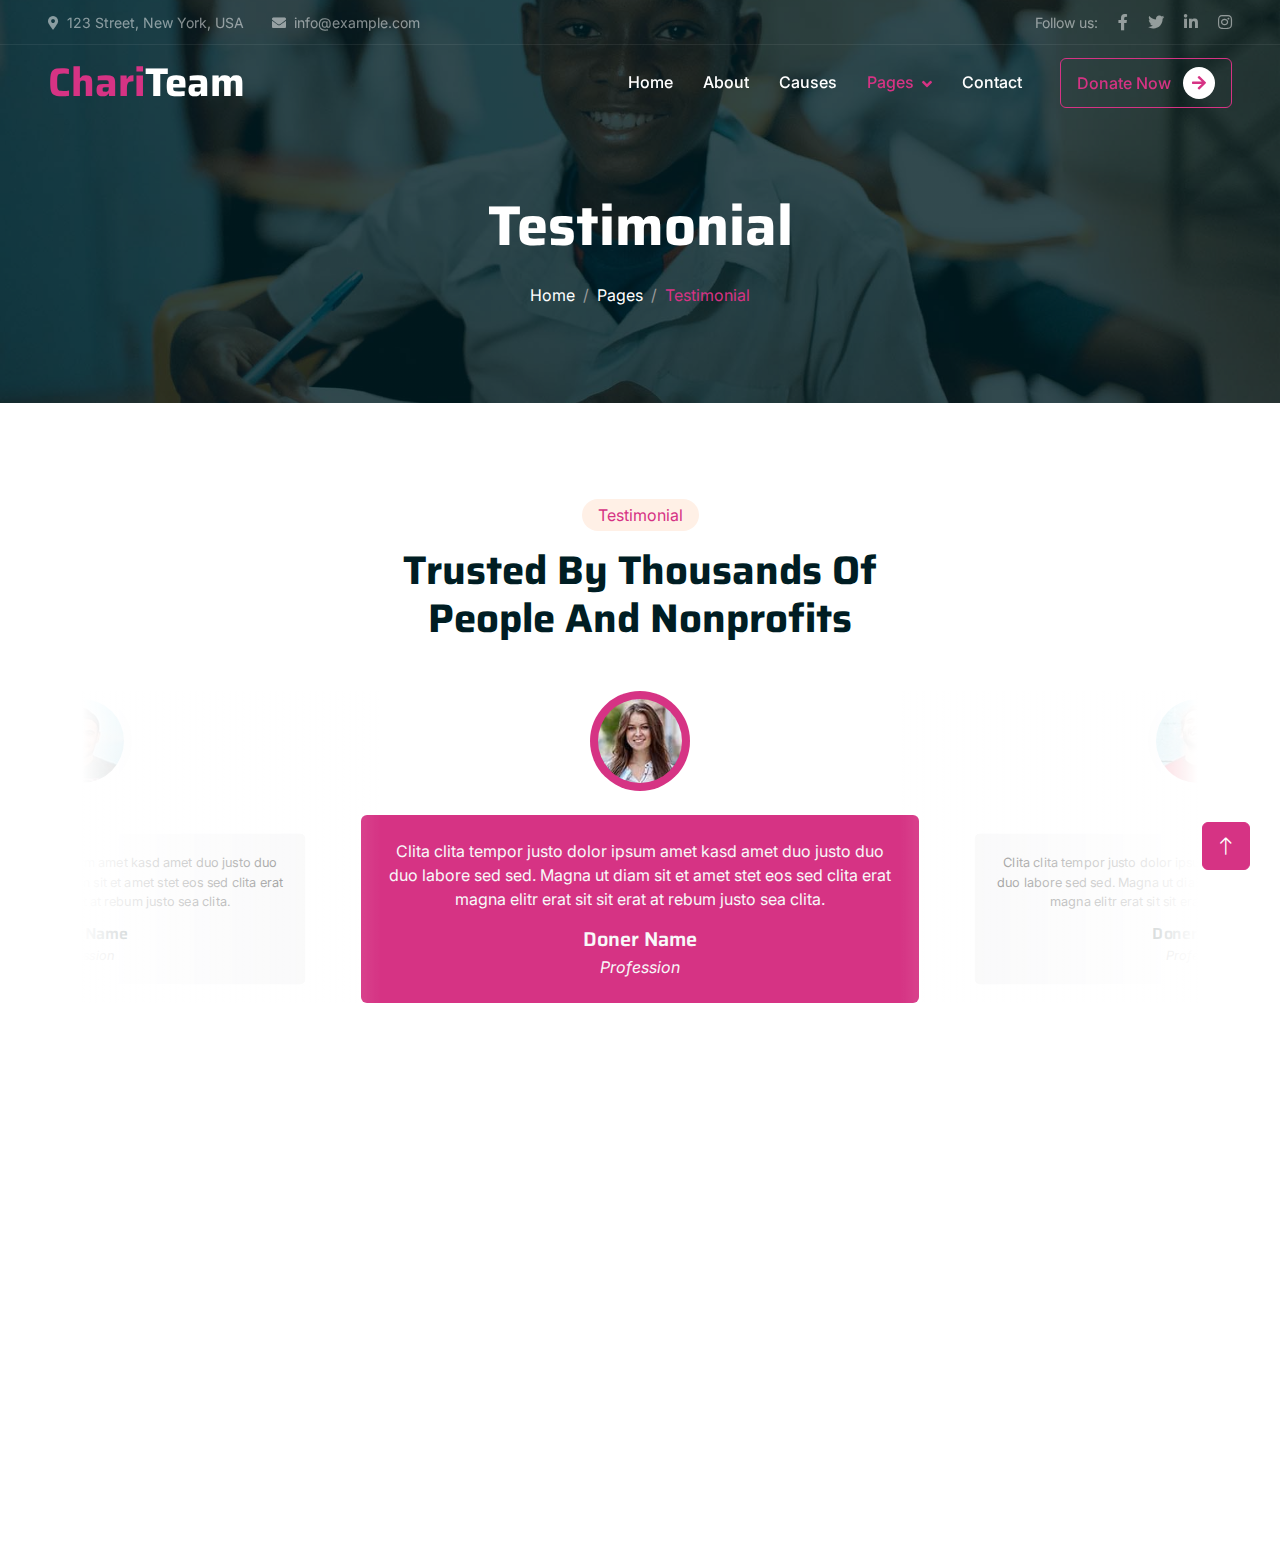
<file: Mr-anas/testimonial.html>
<!DOCTYPE html>
<html lang="en">

<head>
    <meta charset="utf-8">
    <title>ChariTeam - Free Nonprofit Website Template</title>
    <meta content="width=device-width, initial-scale=1.0" name="viewport">
    <meta content="" name="keywords">
    <meta content="" name="description">

    <!-- Favicon -->
    <link href="img/favicon.ico" rel="icon">

    <!-- Google Web Fonts -->
    <link rel="preconnect" href="https://fonts.googleapis.com">
    <link rel="preconnect" href="https://fonts.gstatic.com" crossorigin>
    <link href="https://fonts.googleapis.com/css2?family=Inter:wght@400;500;600&family=Saira:wght@500;600;700&display=swap" rel="stylesheet"> 

    <!-- Icon Font Stylesheet -->
    <link href="https://cdnjs.cloudflare.com/ajax/libs/font-awesome/5.10.0/css/all.min.css" rel="stylesheet">
    <link href="https://cdn.jsdelivr.net/npm/bootstrap-icons@1.4.1/font/bootstrap-icons.css" rel="stylesheet">

    <!-- Libraries Stylesheet -->
    <link href="lib/animate/animate.min.css" rel="stylesheet">
    <link href="lib/owlcarousel/assets/owl.carousel.min.css" rel="stylesheet">

    <!-- Customized Bootstrap Stylesheet -->
    <link href="css/bootstrap.min.css" rel="stylesheet">

    <!-- Template Stylesheet -->
    <link href="css/style.css" rel="stylesheet">
</head>

<body>
    <!-- Spinner Start -->
    <div id="spinner" class="show bg-white position-fixed translate-middle w-100 vh-100 top-50 start-50 d-flex align-items-center justify-content-center">
        <div class="spinner-grow text-primary" role="status"></div>
    </div>
    <!-- Spinner End -->


    <!-- Navbar Start -->
    <div class="container-fluid fixed-top px-0 wow fadeIn" data-wow-delay="0.1s">
        <div class="top-bar text-white-50 row gx-0 align-items-center d-none d-lg-flex">
            <div class="col-lg-6 px-5 text-start">
                <small><i class="fa fa-map-marker-alt me-2"></i>123 Street, New York, USA</small>
                <small class="ms-4"><i class="fa fa-envelope me-2"></i>info@example.com</small>
            </div>
            <div class="col-lg-6 px-5 text-end">
                <small>Follow us:</small>
                <a class="text-white-50 ms-3" href=""><i class="fab fa-facebook-f"></i></a>
                <a class="text-white-50 ms-3" href=""><i class="fab fa-twitter"></i></a>
                <a class="text-white-50 ms-3" href=""><i class="fab fa-linkedin-in"></i></a>
                <a class="text-white-50 ms-3" href=""><i class="fab fa-instagram"></i></a>
            </div>
        </div>

        <nav class="navbar navbar-expand-lg navbar-dark py-lg-0 px-lg-5 wow fadeIn" data-wow-delay="0.1s">
            <a href="index.html" class="navbar-brand ms-4 ms-lg-0">
                <h1 class="fw-bold text-primary m-0">Chari<span class="text-white">Team</span></h1>
            </a>
            <button type="button" class="navbar-toggler me-4" data-bs-toggle="collapse" data-bs-target="#navbarCollapse">
                <span class="navbar-toggler-icon"></span>
            </button>
            <div class="collapse navbar-collapse" id="navbarCollapse">
                <div class="navbar-nav ms-auto p-4 p-lg-0">
                    <a href="index.html" class="nav-item nav-link">Home</a>
                    <a href="about.html" class="nav-item nav-link">About</a>
                    <a href="causes.html" class="nav-item nav-link">Causes</a>
                    <div class="nav-item dropdown">
                        <a href="#" class="nav-link dropdown-toggle active" data-bs-toggle="dropdown">Pages</a>
                        <div class="dropdown-menu m-0">
                            <a href="service.html" class="dropdown-item">Service</a>
                            <a href="donate.html" class="dropdown-item">Donate</a>
                            <a href="team.html" class="dropdown-item">Our Team</a>
                            <a href="testimonial.html" class="dropdown-item active">Testimonial</a>
                            <a href="404.html" class="dropdown-item">404 Page</a>
                        </div>
                    </div>
                    <a href="contact.html" class="nav-item nav-link">Contact</a>
                </div>
                <div class="d-none d-lg-flex ms-2">
                    <a class="btn btn-outline-primary py-2 px-3" href="">
                        Donate Now
                        <div class="d-inline-flex btn-sm-square bg-white text-primary rounded-circle ms-2">
                            <i class="fa fa-arrow-right"></i>
                        </div>
                    </a>
                </div>
            </div>
        </nav>
    </div>
    <!-- Navbar End -->


    <!-- Page Header Start -->
    <div class="container-fluid page-header mb-5 wow fadeIn" data-wow-delay="0.1s">
        <div class="container text-center">
            <h1 class="display-4 text-white animated slideInDown mb-4">Testimonial</h1>
            <nav aria-label="breadcrumb animated slideInDown">
                <ol class="breadcrumb justify-content-center mb-0">
                    <li class="breadcrumb-item"><a class="text-white" href="#">Home</a></li>
                    <li class="breadcrumb-item"><a class="text-white" href="#">Pages</a></li>
                    <li class="breadcrumb-item text-primary active" aria-current="page">Testimonial</li>
                </ol>
            </nav>
        </div>
    </div>
    <!-- Page Header End -->


    <!-- Testimonial Start -->
    <div class="container-xxl py-5">
        <div class="container">
            <div class="text-center mx-auto mb-5 wow fadeInUp" data-wow-delay="0.1s" style="max-width: 500px;">
                <div class="d-inline-block rounded-pill bg-secondary text-primary py-1 px-3 mb-3">Testimonial</div>
                <h1 class="display-6 mb-5">Trusted By Thousands Of People And Nonprofits</h1>
            </div>
            <div class="owl-carousel testimonial-carousel wow fadeInUp" data-wow-delay="0.1s">
                <div class="testimonial-item text-center">
                    <img class="img-fluid bg-light rounded-circle p-2 mx-auto mb-4" src="img/testimonial-1.jpg" style="width: 100px; height: 100px;">
                    <div class="testimonial-text rounded text-center p-4">
                        <p>Clita clita tempor justo dolor ipsum amet kasd amet duo justo duo duo labore sed sed. Magna ut diam sit et amet stet eos sed clita erat magna elitr erat sit sit erat at rebum justo sea clita.</p>
                        <h5 class="mb-1">Doner Name</h5>
                        <span class="fst-italic">Profession</span>
                    </div>
                </div>
                <div class="testimonial-item text-center">
                    <img class="img-fluid bg-light rounded-circle p-2 mx-auto mb-4" src="img/testimonial-2.jpg" style="width: 100px; height: 100px;">
                    <div class="testimonial-text rounded text-center p-4">
                        <p>Clita clita tempor justo dolor ipsum amet kasd amet duo justo duo duo labore sed sed. Magna ut diam sit et amet stet eos sed clita erat magna elitr erat sit sit erat at rebum justo sea clita.</p>
                        <h5 class="mb-1">Doner Name</h5>
                        <span class="fst-italic">Profession</span>
                    </div>
                </div>
                <div class="testimonial-item text-center">
                    <img class="img-fluid bg-light rounded-circle p-2 mx-auto mb-4" src="img/testimonial-3.jpg" style="width: 100px; height: 100px;">
                    <div class="testimonial-text rounded text-center p-4">
                        <p>Clita clita tempor justo dolor ipsum amet kasd amet duo justo duo duo labore sed sed. Magna ut diam sit et amet stet eos sed clita erat magna elitr erat sit sit erat at rebum justo sea clita.</p>
                        <h5 class="mb-1">Doner Name</h5>
                        <span class="fst-italic">Profession</span>
                    </div>
                </div>
            </div>
        </div>
    </div>
    <!-- Testimonial End -->
        

    <!-- Footer Start -->
    <div class="container-fluid bg-dark text-white-50 footer mt-5 pt-5 wow fadeIn" data-wow-delay="0.1s">
        <div class="container py-5">
            <div class="row g-5">
                <div class="col-lg-3 col-md-6">
                    <h1 class="fw-bold text-primary mb-4">Chari<span class="text-white">Team</span></h1>
                    <p>Diam dolor diam ipsum sit. Aliqu diam amet diam et eos. Clita erat ipsum et lorem et sit, sed stet lorem sit clita</p>
                    <div class="d-flex pt-2">
                        <a class="btn btn-square me-1" href=""><i class="fab fa-twitter"></i></a>
                        <a class="btn btn-square me-1" href=""><i class="fab fa-facebook-f"></i></a>
                        <a class="btn btn-square me-1" href=""><i class="fab fa-youtube"></i></a>
                        <a class="btn btn-square me-0" href=""><i class="fab fa-linkedin-in"></i></a>
                    </div>
                </div>
                <div class="col-lg-3 col-md-6">
                    <h5 class="text-light mb-4">Address</h5>
                    <p><i class="fa fa-map-marker-alt me-3"></i>123 Street, New York, USA</p>
                    <p><i class="fa fa-phone-alt me-3"></i>+012 345 67890</p>
                    <p><i class="fa fa-envelope me-3"></i>info@example.com</p>
                </div>
                <div class="col-lg-3 col-md-6">
                    <h5 class="text-light mb-4">Quick Links</h5>
                    <a class="btn btn-link" href="">About Us</a>
                    <a class="btn btn-link" href="">Contact Us</a>
                    <a class="btn btn-link" href="">Our Services</a>
                    <a class="btn btn-link" href="">Terms & Condition</a>
                    <a class="btn btn-link" href="">Support</a>
                </div>
                <div class="col-lg-3 col-md-6">
                    <h5 class="text-light mb-4">Newsletter</h5>
                    <p>Dolor amet sit justo amet elitr clita ipsum elitr est.</p>
                    <div class="position-relative mx-auto" style="max-width: 400px;">
                        <input class="form-control bg-transparent w-100 py-3 ps-4 pe-5" type="text" placeholder="Your email">
                        <button type="button" class="btn btn-primary py-2 position-absolute top-0 end-0 mt-2 me-2">SignUp</button>
                    </div>
                </div>
            </div>
        </div>
        <div class="container-fluid copyright">
            <div class="container">
                <div class="row">
                    <div class="col-md-6 text-center text-md-start mb-3 mb-md-0">
                        &copy; <a href="#">Your Site Name</a>, All Right Reserved.
                    </div>
                    <div class="col-md-6 text-center text-md-end">
                        <!--/*** This template is free as long as you keep the footer author’s credit link/attribution link/backlink. If you'd like to use the template without the footer author’s credit link/attribution link/backlink, you can purchase the Credit Removal License from "https://htmlcodex.com/credit-removal". Thank you for your support. ***/-->
                        Designed By <a href="https://htmlcodex.com">HTML Codex</a>
                    </div>
                </div>
            </div>
        </div>
    </div>
    <!-- Footer End -->


    <!-- Back to Top -->
    <a href="#" class="btn btn-lg btn-primary btn-lg-square back-to-top"><i class="bi bi-arrow-up"></i></a>


    <!-- JavaScript Libraries -->
    <script src="https://code.jquery.com/jquery-3.4.1.min.js"></script>
    <script src="https://cdn.jsdelivr.net/npm/bootstrap@5.0.0/dist/js/bootstrap.bundle.min.js"></script>
    <script src="lib/wow/wow.min.js"></script>
    <script src="lib/easing/easing.min.js"></script>
    <script src="lib/waypoints/waypoints.min.js"></script>
    <script src="lib/owlcarousel/owl.carousel.min.js"></script>
    <script src="lib/parallax/parallax.min.js"></script>

    <!-- Template Javascript -->
    <script src="js/main.js"></script>
</body>

</html>
</file>
<file: Mr-anas/css/style.css>
/********** Template CSS **********/
:root {
    --primary: #d63384;
    --secondary: #FFF0E6;
    --light: #F8F8F9;
    --dark: #001D23;
}

.back-to-top {
    position: fixed;
    display: none;
    right: 30px;
    bottom: 30px;
    z-index: 99;
}


/*** Spinner ***/
#spinner {
    opacity: 0;
    visibility: hidden;
    transition: opacity .5s ease-out, visibility 0s linear .5s;
    z-index: 99999;
}

#spinner.show {
    transition: opacity .5s ease-out, visibility 0s linear 0s;
    visibility: visible;
    opacity: 1;
}


/*** Button ***/
.btn {
    font-weight: 500;
    transition: .5s;
}

.btn.btn-primary,
.btn.btn-outline-primary:hover {
    color: #FFFFFF;
}

.btn.btn-primary:hover {
    color: var(--primary);
    background: transparent;
}

.btn-square {
    width: 38px;
    height: 38px;
}

.btn-sm-square {
    width: 32px;
    height: 32px;
}

.btn-lg-square {
    width: 48px;
    height: 48px;
}

.btn-square,
.btn-sm-square,
.btn-lg-square {
    padding: 0;
    display: flex;
    align-items: center;
    justify-content: center;
    font-weight: normal;
}


/*** Navbar ***/
.fixed-top {
    transition: .5s;
}

.top-bar {
    height: 45px;
    border-bottom: 1px solid rgba(255, 255, 255, .07);
}

.navbar .dropdown-toggle::after {
    border: none;
    content: "\f107";
    font-family: "Font Awesome 5 Free";
    font-weight: 900;
    vertical-align: middle;
    margin-left: 8px;
}

.navbar .navbar-nav .nav-link {
    margin-right: 30px;
    padding: 25px 0;
    color: #FFFFFF;
    font-weight: 500;
    outline: none;
}

.navbar .navbar-nav .nav-link:hover,
.navbar .navbar-nav .nav-link.active {
    color: var(--primary);
}

@media (max-width: 991.98px) {
    .navbar .navbar-nav {
        margin-top: 10px;
        border-top: 1px solid rgba(0, 0, 0, .07);
        background: var(--dark);
    }

    .navbar .navbar-nav .nav-link {
        padding: 10px 0;
    }
}

@media (min-width: 992px) {
    .navbar .nav-item .dropdown-menu {
        display: block;
        visibility: hidden;
        top: 100%;
        transform: rotateX(-75deg);
        transform-origin: 0% 0%;
        transition: .5s;
        opacity: 0;
    }

    .navbar .nav-item:hover .dropdown-menu {
        transform: rotateX(0deg);
        visibility: visible;
        transition: .5s;
        opacity: 1;
    }
}


/*** Header ***/
.carousel-caption {
    top: 0;
    left: 0;
    right: 0;
    bottom: 0;
    display: flex;
    align-items: center;
    justify-content: center;
    text-align: center;
    background: rgba(0, 29, 35, .4);
    z-index: 1;
}

.carousel-control-prev,
.carousel-control-next {
    width: 15%;
}

.carousel-control-prev-icon,
.carousel-control-next-icon {
    width: 3rem;
    height: 3rem;
    background-color: var(--dark);
    border: 12px solid var(--dark);
    border-radius: 3rem;
}

@media (max-width: 768px) {
    #header-carousel .carousel-item {
        position: relative;
        min-height: 450px;
    }
    
    #header-carousel .carousel-item img {
        position: absolute;
        width: 100%;
        height: 100%;
        object-fit: cover;
    }
}

.page-header {
    padding-top: 12rem;
    padding-bottom: 6rem;
    background: linear-gradient(rgba(0, 29, 35, .8), rgba(0, 29, 35, .8)), url(../img/carousel-1.jpg) center center no-repeat;
    background-size: cover;
}

.page-header .breadcrumb-item+.breadcrumb-item::before {
    color: #999999;
}


/*** Causes ***/
.causes-item .progress {
    height: 5px;
    border-radius: 0;
    overflow: visible;
}

.causes-item .progress .progress-bar {
    position: relative;
    overflow: visible;
    width: 0px;
    border-radius: 0;
    transition: 5s;
}

.causes-item .progress .progress-bar span {
    position: absolute;
    top: -7px;
    right: 0;
    width: 40px;
    height: 19px;
    display: flex;
    align-items: center;
    justify-content: center;
    font-size: 12px;
    background: var(--primary);
    color: #FFFFFF;
}

.causes-item .causes-overlay {
    position: absolute;
    width: 100%;
    height: 0;
    top: 0;
    left: 0;
    display: flex;
    align-items: center;
    justify-content: center;
    background: rgba(0, 0, 0, .5);
    overflow: hidden;
    opacity: 0;
    transition: .5s;
}

.causes-item:hover .causes-overlay {
    height: 100%;
    opacity: 1;
}


/*** Service ***/
.service-item {
    box-shadow: 0 0 45px rgba(0, 0, 0, .06);
}


/*** Donate ***/
.donate {
    background: rgba(0, 29, 35, .8);
}

.btn-group .btn-light:hover,
.btn-group input[type="radio"]:checked+label {
    color: var(--primary);
    border-color: var(--primary);
}


/*** Team ***/
.team-item img {
    position: relative;
    top: 0;
    transition: .5s;
}

.team-item:hover img {
    top: -30px;
}

.team-item .team-text {
    position: relative;
    height: 100px;
    transition: .5s;
}

.team-item:hover .team-text {
    margin-top: -60px;
    height: 160px;
}

.team-item .team-text .team-social {
    opacity: 0;
    transition: .5s;
}

.team-item:hover .team-text .team-social {
    opacity: 1;
}

.team-item .team-social .btn {
    display: inline-flex;
    color: var(--primary);
    background: #FFFFFF;
    border-radius: 40px;
}

.team-item .team-social .btn:hover {
    color: #FFFFFF;
    background: var(--primary);
}


/*** Testimonial ***/
.testimonial-carousel::before {
    position: absolute;
    content: "";
    top: 0;
    left: 0;
    height: 100%;
    width: 0;
    background: linear-gradient(to right, rgba(255, 255, 255, 1) 0%, rgba(255, 255, 255, 0) 100%);
    z-index: 1;
}

.testimonial-carousel::after {
    position: absolute;
    content: "";
    top: 0;
    right: 0;
    height: 100%;
    width: 0;
    background: linear-gradient(to left, rgba(255, 255, 255, 1) 0%, rgba(255, 255, 255, 0) 100%);
    z-index: 1;
}

@media (min-width: 768px) {
    .testimonial-carousel::before,
    .testimonial-carousel::after {
        width: 200px;
    }
}

@media (min-width: 992px) {
    .testimonial-carousel::before,
    .testimonial-carousel::after {
        width: 300px;
    }
}

.testimonial-carousel .owl-item .testimonial-text {
    background: var(--light);
    transform: scale(.8);
    transition: .5s;
}

.testimonial-carousel .owl-item.center .testimonial-text {
    background: var(--primary);
    transform: scale(1);
}

.testimonial-carousel .owl-item .testimonial-text *,
.testimonial-carousel .owl-item .testimonial-item img {
    transition: .5s;
}

.testimonial-carousel .owl-item.center .testimonial-text * {
    color: var(--light) !important;
}

.testimonial-carousel .owl-item.center .testimonial-item img {
    background: var(--primary) !important;
} 

.testimonial-carousel .owl-nav {
    position: absolute;
    width: 350px;
    top: 15px;
    left: 50%;
    transform: translateX(-50%);
    display: flex;
    justify-content: space-between;
    opacity: 0;
    transition: .5s;
    z-index: 1;
}

.testimonial-carousel:hover .owl-nav {
    width: 300px;
    opacity: 1;
}

.testimonial-carousel .owl-nav .owl-prev,
.testimonial-carousel .owl-nav .owl-next {
    position: relative;
    color: var(--primary);
    font-size: 45px;
    transition: .5s;
}

.testimonial-carousel .owl-nav .owl-prev:hover,
.testimonial-carousel .owl-nav .owl-next:hover {
    color: var(--dark);
}


/*** Footer ***/

.footer .btn.btn-link {
    display: block;
    margin-bottom: 5px;
    padding: 0;
    text-align: left;
    color: rgba(255,255,255,0.5);
    font-weight: normal;
    text-transform: capitalize;
    transition: .3s;
}

.footer .btn.btn-link::before {
    position: relative;
    content: "\f105";
    font-family: "Font Awesome 5 Free";
    font-weight: 900;
    color: rgba(255,255,255,0.5);
    margin-right: 10px;
}

.footer .btn.btn-link:hover {
    color: var(--light);
    letter-spacing: 1px;
    box-shadow: none;
}

.footer .btn.btn-square {
    color: rgba(255,255,255,0.5);
    border: 1px solid rgba(255,255,255,0.5);
}

.footer .btn.btn-square:hover {
    color: var(--secondary);
    border-color: var(--light);
}

.footer .copyright {
    padding: 25px 0;
    font-size: 15px;
    border-top: 1px solid rgba(256, 256, 256, .1);
}

.footer .copyright a {
    color: var(--secondary);
}

.footer .copyright a:hover {
    color: var(--primary);
}
</file>
